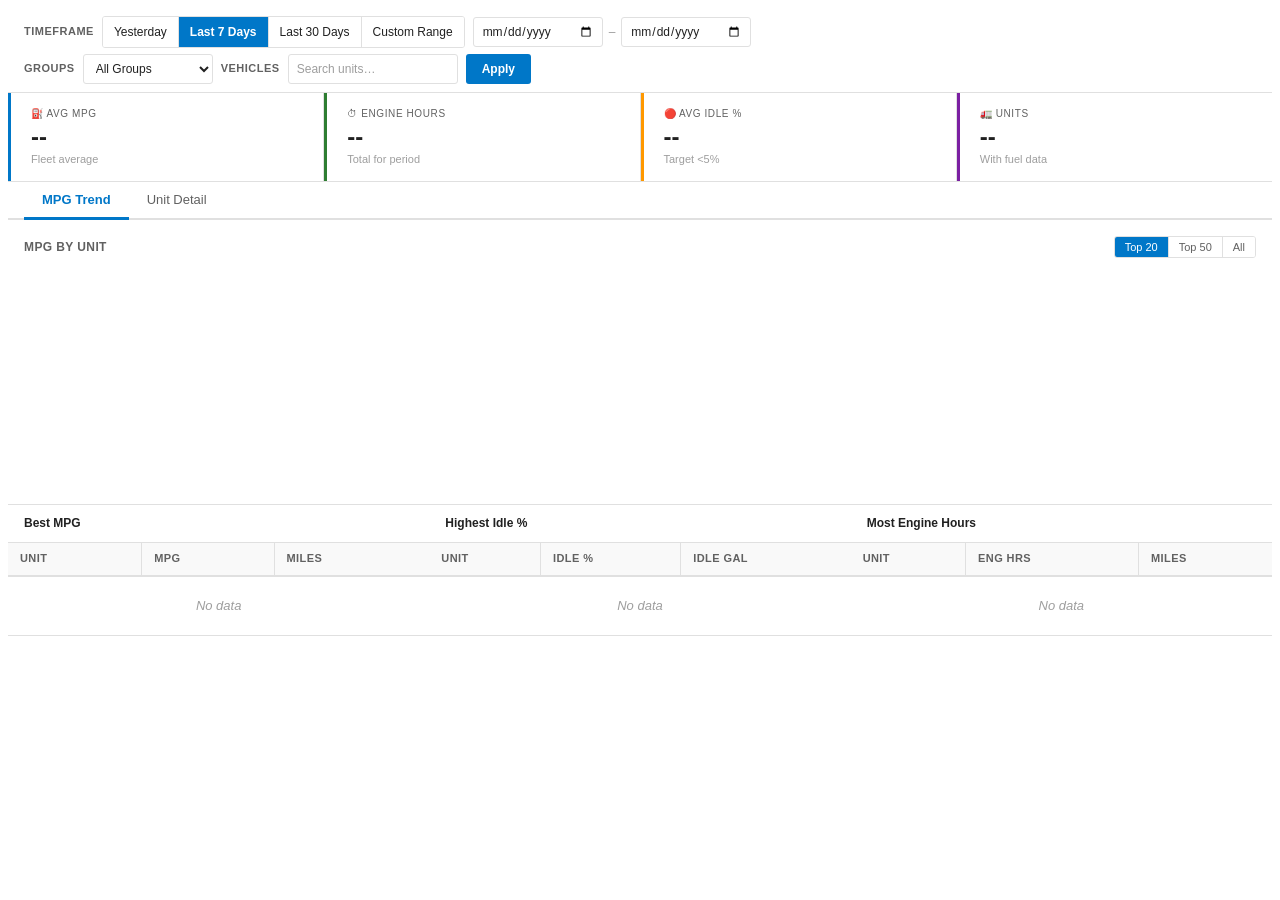
<file: docs/index.html>
<!DOCTYPE html>
<html lang="en">
<head>
    <meta charset="UTF-8">
    <meta name="viewport" content="width=device-width, initial-scale=1.0">
    <title>Fleet Performance Dashboard</title>
    <style>
/*
 * style.css — Fleet Performance Dashboard
 * Visual language matched to MyGeotab CEL Dashboard.
 * All CSS custom properties inlined as literals for cross-origin iframe compatibility.
 * All selectors scoped under #fpdContainer.
 */

/* ── Base ─────────────────────────────────────────────────────────── */

#fpdContainer {
    font-family: -apple-system, BlinkMacSystemFont, "Segoe UI", Roboto, Helvetica, Arial, sans-serif !important;
    color: #212121 !important;
    background: #ffffff !important;
    font-size: 13px !important;
    line-height: 1.4 !important;
    padding: 0 !important;
    min-height: 100% !important;
    position: relative !important;
}

#fpdContainer#fpdContainer *, #fpdContainer#fpdContainer *::before, #fpdContainer#fpdContainer *::after {
    box-sizing: border-box !important;
}

#fpdContainer#fpdContainer h1, #fpdContainer#fpdContainer h2,
#fpdContainer#fpdContainer h3, #fpdContainer#fpdContainer h4 {
    font-family: -apple-system, BlinkMacSystemFont, "Segoe UI", Roboto, Helvetica, Arial, sans-serif !important;
    margin: 0 !important;
    padding: 0 !important;
    border: none !important;
    background: none !important;
}

#fpdContainer#fpdContainer table {
    border-collapse: collapse !important;
    border-spacing: 0 !important;
    width: 100% !important;
}

/* ── Filter Bar ──────────────────────────────────────────────────── */

#fpdContainer .fpd-filterbar {
    background: #ffffff !important;
    border-bottom: 1px solid #e0e0e0 !important;
    padding: 8px 16px !important;
    display: flex !important;
    flex-direction: column !important;
    gap: 6px !important;
}

#fpdContainer .fpd-filterbar-row {
    display: flex !important;
    align-items: center !important;
    flex-wrap: wrap !important;
    gap: 8px !important;
}

#fpdContainer .fpd-filterbar-section {
    display: flex !important;
    align-items: center !important;
    gap: 6px !important;
}

#fpdContainer .fpd-filterbar-label {
    font-size: 11px !important;
    font-weight: 600 !important;
    text-transform: uppercase !important;
    letter-spacing: 0.5px !important;
    color: #616161 !important;
    white-space: nowrap !important;
}

#fpdContainer .fpd-preset-group {
    display: flex !important;
    border: 1px solid #e0e0e0 !important;
    border-radius: 3px !important;
    overflow: hidden !important;
}

#fpdContainer#fpdContainer .fpd-preset-btn {
    padding: 5px 11px !important;
    height: 30px !important;
    border: none !important;
    border-right: 1px solid #e0e0e0 !important;
    background: #ffffff !important;
    color: #212121 !important;
    font-family: -apple-system, BlinkMacSystemFont, "Segoe UI", Roboto, Helvetica, Arial, sans-serif !important;
    font-size: 12px !important;
    cursor: pointer !important;
    white-space: nowrap !important;
}

#fpdContainer#fpdContainer .fpd-preset-btn:last-child { border-right: none !important; }
#fpdContainer#fpdContainer .fpd-preset-btn:hover { background: #e6f2fb !important; color: #0077c8 !important; }
#fpdContainer#fpdContainer .fpd-preset-btn.fpd-preset-active {
    background: #0077c8 !important;
    color: #ffffff !important;
    font-weight: 600 !important;
}

#fpdContainer#fpdContainer .fpd-select {
    height: 30px !important;
    padding: 0 8px !important;
    border: 1px solid #e0e0e0 !important;
    border-radius: 3px !important;
    background: #ffffff !important;
    color: #212121 !important;
    font-family: -apple-system, BlinkMacSystemFont, "Segoe UI", Roboto, Helvetica, Arial, sans-serif !important;
    font-size: 12px !important;
    cursor: pointer !important;
    min-width: 130px !important;
}

#fpdContainer#fpdContainer .fpd-date {
    height: 30px !important;
    padding: 0 8px !important;
    border: 1px solid #e0e0e0 !important;
    border-radius: 3px !important;
    background: #ffffff !important;
    color: #212121 !important;
    font-family: -apple-system, BlinkMacSystemFont, "Segoe UI", Roboto, Helvetica, Arial, sans-serif !important;
    font-size: 12px !important;
    width: 130px !important;
}

#fpdContainer .fpd-date-sep { color: #9e9e9e !important; font-size: 12px !important; }

#fpdContainer#fpdContainer .fpd-search {
    height: 30px !important;
    padding: 0 8px !important;
    border: 1px solid #e0e0e0 !important;
    border-radius: 3px !important;
    background: #ffffff !important;
    color: #212121 !important;
    font-family: -apple-system, BlinkMacSystemFont, "Segoe UI", Roboto, Helvetica, Arial, sans-serif !important;
    font-size: 12px !important;
    min-width: 170px !important;
}

#fpdContainer#fpdContainer .fpd-search::placeholder { color: #9e9e9e !important; }

#fpdContainer#fpdContainer .fpd-apply-btn {
    height: 30px !important;
    padding: 0 16px !important;
    background: #0077c8 !important;
    color: #ffffff !important;
    border: none !important;
    border-radius: 3px !important;
    font-family: -apple-system, BlinkMacSystemFont, "Segoe UI", Roboto, Helvetica, Arial, sans-serif !important;
    font-size: 12px !important;
    font-weight: 600 !important;
    cursor: pointer !important;
    white-space: nowrap !important;
}

#fpdContainer#fpdContainer .fpd-apply-btn:hover { background: #005fa3 !important; }

/* ── KPI Row ──────────────────────────────────────────────────────── */

#fpdContainer .fpd-kpis {
    display: flex !important;
    border-bottom: 1px solid #e0e0e0 !important;
    background: #ffffff !important;
}

#fpdContainer .fpd-kpi {
    flex: 1 !important;
    padding: 14px 20px !important;
    border-right: 1px solid #e0e0e0 !important;
    border-left: 3px solid #e0e0e0 !important;
}

#fpdContainer .fpd-kpi:last-child { border-right: none !important; }
#fpdContainer .fpd-kpi-mpg   { border-left-color: #0077c8 !important; }
#fpdContainer .fpd-kpi-hours { border-left-color: #2e7d32 !important; }
#fpdContainer .fpd-kpi-idle  { border-left-color: #ff9800 !important; }
#fpdContainer .fpd-kpi-idle.fpd-kpi-warn { border-left-color: #d32f2f !important; }
#fpdContainer .fpd-kpi-count { border-left-color: #7b1fa2 !important; }

#fpdContainer .fpd-kpi-label {
    font-size: 10px !important;
    text-transform: uppercase !important;
    letter-spacing: 0.6px !important;
    color: #616161 !important;
    margin-bottom: 4px !important;
}

#fpdContainer .fpd-kpi-value {
    font-size: 24px !important;
    font-weight: 700 !important;
    color: #212121 !important;
    line-height: 1 !important;
}

#fpdContainer .fpd-kpi-sub {
    font-size: 11px !important;
    color: #9e9e9e !important;
    margin-top: 3px !important;
}

/* ── Tab Navigation ───────────────────────────────────────────────── */

#fpdContainer .fpd-tabs {
    display: flex !important;
    border-bottom: 2px solid #e0e0e0 !important;
    background: #ffffff !important;
    padding: 0 16px !important;
}

#fpdContainer#fpdContainer .fpd-tab {
    padding: 10px 18px !important;
    border: none !important;
    border-bottom: 3px solid transparent !important;
    background: none !important;
    color: #616161 !important;
    font-family: -apple-system, BlinkMacSystemFont, "Segoe UI", Roboto, Helvetica, Arial, sans-serif !important;
    font-size: 13px !important;
    cursor: pointer !important;
    margin-bottom: -2px !important;
    white-space: nowrap !important;
}

#fpdContainer#fpdContainer .fpd-tab:hover { color: #0077c8 !important; }
#fpdContainer#fpdContainer .fpd-tab.fpd-tab-active {
    color: #0077c8 !important;
    border-bottom-color: #0077c8 !important;
    font-weight: 600 !important;
}

/* ── Chart Area ───────────────────────────────────────────────────── */

#fpdContainer .fpd-chart-area {
    background: #ffffff !important;
    border-bottom: 1px solid #e0e0e0 !important;
    padding: 16px !important;
}

#fpdContainer .fpd-chart-toolbar {
    display: flex !important;
    align-items: center !important;
    justify-content: space-between !important;
    margin-bottom: 10px !important;
}

#fpdContainer .fpd-chart-title {
    font-size: 12px !important;
    font-weight: 600 !important;
    color: #616161 !important;
    text-transform: uppercase !important;
    letter-spacing: 0.4px !important;
}

#fpdContainer .fpd-chart-toggle {
    display: flex !important;
    border: 1px solid #e0e0e0 !important;
    border-radius: 3px !important;
    overflow: hidden !important;
}

#fpdContainer#fpdContainer .fpd-toggle-btn {
    padding: 4px 10px !important;
    border: none !important;
    border-right: 1px solid #e0e0e0 !important;
    background: #ffffff !important;
    color: #616161 !important;
    font-family: -apple-system, BlinkMacSystemFont, "Segoe UI", Roboto, Helvetica, Arial, sans-serif !important;
    font-size: 11px !important;
    cursor: pointer !important;
}

#fpdContainer#fpdContainer .fpd-toggle-btn:last-child { border-right: none !important; }
#fpdContainer#fpdContainer .fpd-toggle-btn:hover { background: #e6f2fb !important; }
#fpdContainer#fpdContainer .fpd-toggle-btn.fpd-toggle-active {
    background: #0077c8 !important;
    color: #ffffff !important;
}

#fpdContainer#fpdContainer canvas {
    display: block !important;
    width: 100% !important;
    height: 220px !important;
}

/* ── Table Toolbar ────────────────────────────────────────────────── */

#fpdContainer .fpd-table-toolbar {
    display: flex !important;
    align-items: center !important;
    justify-content: space-between !important;
    padding: 10px 16px !important;
    border-bottom: 1px solid #e0e0e0 !important;
    background: #ffffff !important;
}

#fpdContainer .fpd-table-search {
    display: flex !important;
    align-items: center !important;
    gap: 8px !important;
}

#fpdContainer#fpdContainer .fpd-export-btn {
    height: 28px !important;
    padding: 0 12px !important;
    border: 1px solid #e0e0e0 !important;
    border-radius: 3px !important;
    background: #ffffff !important;
    color: #616161 !important;
    font-family: -apple-system, BlinkMacSystemFont, "Segoe UI", Roboto, Helvetica, Arial, sans-serif !important;
    font-size: 12px !important;
    cursor: pointer !important;
}

#fpdContainer#fpdContainer .fpd-export-btn:hover { background: #f5f5f5 !important; }

/* ── Data Table ───────────────────────────────────────────────────── */

#fpdContainer .fpd-table-wrap {
    overflow-x: auto !important;
    background: #ffffff !important;
}

#fpdContainer#fpdContainer .fpd-table thead tr {
    background: #f9f9f9 !important;
    border-bottom: 2px solid #e0e0e0 !important;
}

#fpdContainer#fpdContainer .fpd-table th {
    padding: 8px 12px !important;
    text-align: left !important;
    font-size: 11px !important;
    font-weight: 700 !important;
    text-transform: uppercase !important;
    letter-spacing: 0.4px !important;
    color: #616161 !important;
    white-space: nowrap !important;
    cursor: pointer !important;
    user-select: none !important;
    border-right: 1px solid #e0e0e0 !important;
}

#fpdContainer#fpdContainer .fpd-table th:last-child { border-right: none !important; cursor: default !important; }
#fpdContainer#fpdContainer .fpd-table th:hover { background: #eeeeee !important; }
#fpdContainer#fpdContainer .fpd-table th.fpd-sort-desc::after { content: " ▼" !important; color: #0077c8 !important; }
#fpdContainer#fpdContainer .fpd-table th.fpd-sort-asc::after  { content: " ▲" !important; color: #0077c8 !important; }

#fpdContainer#fpdContainer .fpd-table td {
    padding: 8px 12px !important;
    border-bottom: 1px solid #e0e0e0 !important;
    border-right: 1px solid #e0e0e0 !important;
    font-size: 13px !important;
    color: #212121 !important;
    vertical-align: middle !important;
}

#fpdContainer#fpdContainer .fpd-table td:last-child { border-right: none !important; }
#fpdContainer#fpdContainer .fpd-table .fpd-row:hover td { background: #f0f7fd !important; }

#fpdContainer#fpdContainer .fpd-table .fpd-name-cell {
    color: #0077c8 !important;
    font-weight: 500 !important;
    cursor: pointer !important;
}

#fpdContainer#fpdContainer .fpd-table .fpd-name-cell:hover { text-decoration: underline !important; }

/* Badges */
#fpdContainer .fpd-badge {
    display: inline-block !important;
    padding: 2px 8px !important;
    border-radius: 10px !important;
    font-size: 11px !important;
    font-weight: 600 !important;
    white-space: nowrap !important;
}

#fpdContainer .fpd-badge-bad  { background: #ffebee !important; color: #d32f2f !important; }
#fpdContainer .fpd-badge-good { background: #e8f5e9 !important; color: #2e7d32 !important; }
#fpdContainer .fpd-badge-warn { background: #fff3e0 !important; color: #e65100 !important; }

#fpdContainer#fpdContainer .fpd-cell-warn { color: #d32f2f !important; font-weight: 600 !important; }

#fpdContainer#fpdContainer .fpd-empty-row td {
    text-align: center !important;
    color: #9e9e9e !important;
    font-style: italic !important;
    padding: 20px !important;
    border-right: none !important;
}

#fpdContainer#fpdContainer .fpd-drill-btn {
    padding: 3px 10px !important;
    border: 1px solid #0077c8 !important;
    border-radius: 3px !important;
    background: #ffffff !important;
    color: #0077c8 !important;
    font-family: -apple-system, BlinkMacSystemFont, "Segoe UI", Roboto, Helvetica, Arial, sans-serif !important;
    font-size: 11px !important;
    cursor: pointer !important;
}

#fpdContainer#fpdContainer .fpd-drill-btn:hover { background: #e6f2fb !important; }

/* ── Summary tables below chart ───────────────────────────────────── */

#fpdContainer .fpd-summary-row {
    display: flex !important;
    border-top: 1px solid #e0e0e0 !important;
}

#fpdContainer .fpd-summary-col {
    flex: 1 !important;
    border-right: 1px solid #e0e0e0 !important;
}

#fpdContainer .fpd-summary-col:last-child { border-right: none !important; }

/* ── Drill-Down ───────────────────────────────────────────────────── */

#fpdContainer .fpd-drill-header {
    display: flex !important;
    align-items: center !important;
    gap: 12px !important;
    padding: 12px 16px !important;
    border-bottom: 1px solid #e0e0e0 !important;
    background: #ffffff !important;
}

#fpdContainer#fpdContainer .fpd-back-btn {
    height: 28px !important;
    padding: 0 12px !important;
    border: 1px solid #e0e0e0 !important;
    border-radius: 3px !important;
    background: #ffffff !important;
    color: #616161 !important;
    font-family: -apple-system, BlinkMacSystemFont, "Segoe UI", Roboto, Helvetica, Arial, sans-serif !important;
    font-size: 12px !important;
    cursor: pointer !important;
}

#fpdContainer#fpdContainer .fpd-back-btn:hover { background: #f5f5f5 !important; }
#fpdContainer .fpd-drill-title { font-size: 16px !important; font-weight: 600 !important; color: #212121 !important; }

#fpdContainer .fpd-drill-kpis {
    display: flex !important;
    border-bottom: 1px solid #e0e0e0 !important;
}

#fpdContainer .fpd-drill-kpi {
    flex: 1 !important;
    padding: 12px 20px !important;
    border-right: 1px solid #e0e0e0 !important;
    font-size: 15px !important;
    font-weight: 700 !important;
    color: #0077c8 !important;
}

#fpdContainer .fpd-drill-kpi:last-child { border-right: none !important; }
#fpdContainer .fpd-drill-kpi-label {
    font-size: 10px !important;
    font-weight: 400 !important;
    color: #9e9e9e !important;
    text-transform: uppercase !important;
    display: block !important;
    margin-bottom: 2px !important;
}

#fpdContainer .fpd-idle-section {
    padding: 16px !important;
    background: #ffffff !important;
}

#fpdContainer .fpd-idle-section-title {
    font-size: 11px !important;
    font-weight: 700 !important;
    text-transform: uppercase !important;
    letter-spacing: 0.4px !important;
    color: #616161 !important;
    margin-bottom: 10px !important;
}

#fpdContainer#fpdContainer .fpd-idle-list {
    list-style: none !important;
    margin: 0 !important;
    padding: 0 !important;
    max-height: 180px !important;
    overflow-y: auto !important;
    border: 1px solid #e0e0e0 !important;
    border-radius: 3px !important;
}

#fpdContainer#fpdContainer .fpd-idle-list li {
    padding: 7px 12px !important;
    border-bottom: 1px solid #e0e0e0 !important;
    font-size: 12px !important;
    color: #616161 !important;
    display: flex !important;
    justify-content: space-between !important;
}

#fpdContainer#fpdContainer .fpd-idle-list li:last-child { border-bottom: none !important; }

/* ── Loading / Error ──────────────────────────────────────────────── */

#fpdContainer .fpd-loading {
    text-align: center !important;
    padding: 40px !important;
    color: #616161 !important;
    font-size: 13px !important;
}

#fpdContainer .fpd-error {
    margin: 12px 16px !important;
    padding: 10px 14px !important;
    background: #ffebee !important;
    border-left: 4px solid #d32f2f !important;
    border-radius: 3px !important;
    color: #d32f2f !important;
    font-size: 12px !important;
}

</style>
</head>
<body>
<div id="fpdContainer">

    <!-- ── Loading ─────────────────────────────────────────────────── -->
    <div id="fpdLoading" class="fpd-loading" style="display:none;">Loading data…</div>

    <!-- ── Error ───────────────────────────────────────────────────── -->
    <div id="fpdError" class="fpd-error" style="display:none;"><span id="fpdErrorMsg"></span></div>


    <!-- ══════════════════════════════════════════════════════════════ -->
    <!-- FLEET VIEW                                                     -->
    <!-- ══════════════════════════════════════════════════════════════ -->
    <div id="fpdFleetView">

        <!-- Filter Bar — two rows for iframe width compatibility -->
        <div class="fpd-filterbar">
            <!-- Row 1: Timeframe + dates -->
            <div class="fpd-filterbar-row">
                <span class="fpd-filterbar-label">Timeframe</span>
                <div class="fpd-preset-group">
                    <button class="fpd-preset-btn" data-fpd-days="1">Yesterday</button>
                    <button class="fpd-preset-btn fpd-preset-active" data-fpd-days="7">Last 7 Days</button>
                    <button class="fpd-preset-btn" data-fpd-days="30">Last 30 Days</button>
                    <button class="fpd-preset-btn" data-fpd-days="0">Custom Range</button>
                </div>
                <div class="fpd-filterbar-section" id="fpdCustomRange">
                    <input id="fpdFromDate" type="date" class="fpd-date" title="From">
                    <span class="fpd-date-sep">–</span>
                    <input id="fpdToDate" type="date" class="fpd-date" title="To">
                </div>
            </div>
            <!-- Row 2: Groups + Vehicles + Apply -->
            <div class="fpd-filterbar-row">
                <span class="fpd-filterbar-label">Groups</span>
                <select id="fpdGroupSelect" class="fpd-select">
                    <option value="">All Groups</option>
                </select>
                <span class="fpd-filterbar-label">Vehicles</span>
                <input id="fpdSearchInput" type="text" class="fpd-search" placeholder="Search units…">
                <button id="fpdApplyBtn" class="fpd-apply-btn">Apply</button>
            </div>
        </div>

        <!-- KPI Summary Row -->
        <div class="fpd-kpis">
            <div class="fpd-kpi fpd-kpi-mpg">
                <div class="fpd-kpi-label">⛽ Avg MPG</div>
                <div class="fpd-kpi-value" id="fpdKpiMPG">--</div>
                <div class="fpd-kpi-sub">Fleet average</div>
            </div>
            <div class="fpd-kpi fpd-kpi-hours">
                <div class="fpd-kpi-label">⏱ Engine Hours</div>
                <div class="fpd-kpi-value" id="fpdKpiHours">--</div>
                <div class="fpd-kpi-sub">Total for period</div>
            </div>
            <div class="fpd-kpi fpd-kpi-idle" id="fpdKpiIdleCard">
                <div class="fpd-kpi-label">🔴 Avg Idle %</div>
                <div class="fpd-kpi-value" id="fpdKpiIdle">--</div>
                <div class="fpd-kpi-sub">Target &lt;5%</div>
            </div>
            <div class="fpd-kpi fpd-kpi-count">
                <div class="fpd-kpi-label">🚛 Units</div>
                <div class="fpd-kpi-value" id="fpdKpiCount">--</div>
                <div class="fpd-kpi-sub">With fuel data</div>
            </div>
        </div>

        <!-- Tab Navigation -->
        <div class="fpd-tabs">
            <button class="fpd-tab fpd-tab-active" data-fpd-tab="trend">MPG Trend</button>
            <button class="fpd-tab" data-fpd-tab="table">Unit Detail</button>
        </div>

        <!-- ── MPG Trend Panel ──────────────────────────────────── -->
        <div id="fpdPanelTrend">
            <div class="fpd-chart-area">
                <div class="fpd-chart-toolbar">
                    <span class="fpd-chart-title">MPG by Unit</span>
                    <div class="fpd-chart-toggle">
                        <button class="fpd-toggle-btn fpd-toggle-active" data-fpd-group="20">Top 20</button>
                        <button class="fpd-toggle-btn" data-fpd-group="50">Top 50</button>
                        <button class="fpd-toggle-btn" data-fpd-group="0">All</button>
                    </div>
                </div>
                <canvas id="fpdTrendCanvas" width="900" height="220"></canvas>
            </div>

            <!-- Highest / Lowest tables below chart — matches CEL 3-col layout -->
            <div style="display:flex; border-top:1px solid var(--fpd-border);">
                <div style="flex:1; border-right:1px solid var(--fpd-border);">
                    <div class="fpd-table-toolbar">
                        <span style="font-size:12px;font-weight:600;">Best MPG</span>
                    </div>
                    <div class="fpd-table-wrap">
                        <table class="fpd-table">
                            <thead><tr>
                                <th>UNIT</th>
                                <th>MPG</th>
                                <th>MILES</th>
                            </tr></thead>
                            <tbody id="fpdBestBody">
                                <tr class="fpd-empty-row"><td colspan="3">No data</td></tr>
                            </tbody>
                        </table>
                    </div>
                </div>
                <div style="flex:1; border-right:1px solid var(--fpd-border);">
                    <div class="fpd-table-toolbar">
                        <span style="font-size:12px;font-weight:600;">Highest Idle %</span>
                    </div>
                    <div class="fpd-table-wrap">
                        <table class="fpd-table">
                            <thead><tr>
                                <th>UNIT</th>
                                <th>IDLE %</th>
                                <th>IDLE GAL</th>
                            </tr></thead>
                            <tbody id="fpdIdleBody">
                                <tr class="fpd-empty-row"><td colspan="3">No data</td></tr>
                            </tbody>
                        </table>
                    </div>
                </div>
                <div style="flex:1;">
                    <div class="fpd-table-toolbar">
                        <span style="font-size:12px;font-weight:600;">Most Engine Hours</span>
                    </div>
                    <div class="fpd-table-wrap">
                        <table class="fpd-table">
                            <thead><tr>
                                <th>UNIT</th>
                                <th>ENG HRS</th>
                                <th>MILES</th>
                            </tr></thead>
                            <tbody id="fpdHoursBody">
                                <tr class="fpd-empty-row"><td colspan="3">No data</td></tr>
                            </tbody>
                        </table>
                    </div>
                </div>
            </div>
        </div>

        <!-- ── Unit Detail Panel ────────────────────────────────── -->
        <div id="fpdPanelTable" style="display:none;">
            <div class="fpd-table-toolbar">
                <div class="fpd-table-search">
                    <input id="fpdTableSearch" type="text" class="fpd-search" placeholder="Search units…" style="width:180px;">
                </div>
                <button id="fpdExportBtn" class="fpd-export-btn">Export CSV</button>
            </div>
            <div class="fpd-table-wrap">
                <table class="fpd-table">
                    <thead>
                        <tr>
                            <th data-fpd-sort="name">NAME</th>
                            <th data-fpd-sort="miles">MILES</th>
                            <th data-fpd-sort="fuelGallons">FUEL (GAL)</th>
                            <th data-fpd-sort="mpg" class="fpd-sort-desc">MPG</th>
                            <th data-fpd-sort="engineHours">ENGINE HRS</th>
                            <th data-fpd-sort="idlePct">IDLE %</th>
                            <th data-fpd-sort="idleGallons">IDLE FUEL (GAL)</th>
                            <th></th>
                        </tr>
                    </thead>
                    <tbody id="fpdTableBody">
                        <tr class="fpd-empty-row"><td colspan="8">Select filters and click Apply to load data.</td></tr>
                    </tbody>
                </table>
            </div>
        </div>

    </div><!-- /fpdFleetView -->


    <!-- ══════════════════════════════════════════════════════════════ -->
    <!-- DRILL-DOWN VIEW                                               -->
    <!-- ══════════════════════════════════════════════════════════════ -->
    <div id="fpdDrillView" style="display:none;">

        <div class="fpd-drill-header">
            <button id="fpdDrillBackBtn" class="fpd-back-btn">← Back</button>
            <span id="fpdDrillTitle" class="fpd-drill-title">Unit Detail</span>
        </div>

        <div class="fpd-drill-kpis">
            <div class="fpd-drill-kpi">
                <span class="fpd-drill-kpi-label">MPG</span>
                <span id="fpdDrillMPG">--</span>
            </div>
            <div class="fpd-drill-kpi">
                <span class="fpd-drill-kpi-label">Engine Hours</span>
                <span id="fpdDrillHours">--</span>
            </div>
            <div class="fpd-drill-kpi">
                <span class="fpd-drill-kpi-label">Idle %</span>
                <span id="fpdDrillIdle">--</span>
            </div>
            <div class="fpd-drill-kpi">
                <span class="fpd-drill-kpi-label">Miles</span>
                <span id="fpdDrillMiles">--</span>
            </div>
        </div>

        <div class="fpd-chart-area">
            <div class="fpd-chart-toolbar">
                <span class="fpd-chart-title">Daily MPG</span>
            </div>
            <canvas id="fpdDrillCanvas" width="900" height="220"></canvas>
        </div>

        <div class="fpd-idle-section">
            <div class="fpd-idle-section-title">Idling Events (most recent 20)</div>
            <ul id="fpdDrillIdleList" class="fpd-idle-list">
                <li><span>Loading…</span></li>
            </ul>
        </div>

    </div><!-- /fpdDrillView -->

</div><!-- /fpdContainer -->

<script>
/**
 * styles.js — Injects CSS at runtime inside MyGeotab iframe context.
 */
var FPD = FPD || {};
FPD.injectStyles = function () {
    if (document.getElementById('fpd-styles')) return;
    var style = document.createElement('style');
    style.id = 'fpd-styles';
    style.type = 'text/css';
    style.appendChild(document.createTextNode('/*\n * style.css — Fleet Performance Dashboard\n * Visual language matched to MyGeotab CEL Dashboard.\n * All CSS custom properties inlined as literals for cross-origin iframe compatibility.\n * All selectors scoped under #fpdContainer.\n */\n\n/* ── Base ─────────────────────────────────────────────────────────── */\n\n#fpdContainer {\n    font-family: -apple-system, BlinkMacSystemFont, "Segoe UI", Roboto, Helvetica, Arial, sans-serif !important;\n    color: #212121 !important;\n    background: #ffffff !important;\n    font-size: 13px !important;\n    line-height: 1.4 !important;\n    padding: 0 !important;\n    min-height: 100% !important;\n    position: relative !important;\n}\n\n#fpdContainer#fpdContainer *, #fpdContainer#fpdContainer *::before, #fpdContainer#fpdContainer *::after {\n    box-sizing: border-box !important;\n}\n\n#fpdContainer#fpdContainer h1, #fpdContainer#fpdContainer h2,\n#fpdContainer#fpdContainer h3, #fpdContainer#fpdContainer h4 {\n    font-family: -apple-system, BlinkMacSystemFont, "Segoe UI", Roboto, Helvetica, Arial, sans-serif !important;\n    margin: 0 !important;\n    padding: 0 !important;\n    border: none !important;\n    background: none !important;\n}\n\n#fpdContainer#fpdContainer table {\n    border-collapse: collapse !important;\n    border-spacing: 0 !important;\n    width: 100% !important;\n}\n\n/* ── Filter Bar ──────────────────────────────────────────────────── */\n\n#fpdContainer .fpd-filterbar {\n    background: #ffffff !important;\n    border-bottom: 1px solid #e0e0e0 !important;\n    padding: 8px 16px !important;\n    display: flex !important;\n    flex-direction: column !important;\n    gap: 6px !important;\n}\n\n#fpdContainer .fpd-filterbar-row {\n    display: flex !important;\n    align-items: center !important;\n    flex-wrap: wrap !important;\n    gap: 8px !important;\n}\n\n#fpdContainer .fpd-filterbar-section {\n    display: flex !important;\n    align-items: center !important;\n    gap: 6px !important;\n}\n\n#fpdContainer .fpd-filterbar-label {\n    font-size: 11px !important;\n    font-weight: 600 !important;\n    text-transform: uppercase !important;\n    letter-spacing: 0.5px !important;\n    color: #616161 !important;\n    white-space: nowrap !important;\n}\n\n#fpdContainer .fpd-preset-group {\n    display: flex !important;\n    border: 1px solid #e0e0e0 !important;\n    border-radius: 3px !important;\n    overflow: hidden !important;\n}\n\n#fpdContainer#fpdContainer .fpd-preset-btn {\n    padding: 5px 11px !important;\n    height: 30px !important;\n    border: none !important;\n    border-right: 1px solid #e0e0e0 !important;\n    background: #ffffff !important;\n    color: #212121 !important;\n    font-family: -apple-system, BlinkMacSystemFont, "Segoe UI", Roboto, Helvetica, Arial, sans-serif !important;\n    font-size: 12px !important;\n    cursor: pointer !important;\n    white-space: nowrap !important;\n}\n\n#fpdContainer#fpdContainer .fpd-preset-btn:last-child { border-right: none !important; }\n#fpdContainer#fpdContainer .fpd-preset-btn:hover { background: #e6f2fb !important; color: #0077c8 !important; }\n#fpdContainer#fpdContainer .fpd-preset-btn.fpd-preset-active {\n    background: #0077c8 !important;\n    color: #ffffff !important;\n    font-weight: 600 !important;\n}\n\n#fpdContainer#fpdContainer .fpd-select {\n    height: 30px !important;\n    padding: 0 8px !important;\n    border: 1px solid #e0e0e0 !important;\n    border-radius: 3px !important;\n    background: #ffffff !important;\n    color: #212121 !important;\n    font-family: -apple-system, BlinkMacSystemFont, "Segoe UI", Roboto, Helvetica, Arial, sans-serif !important;\n    font-size: 12px !important;\n    cursor: pointer !important;\n    min-width: 130px !important;\n}\n\n#fpdContainer#fpdContainer .fpd-date {\n    height: 30px !important;\n    padding: 0 8px !important;\n    border: 1px solid #e0e0e0 !important;\n    border-radius: 3px !important;\n    background: #ffffff !important;\n    color: #212121 !important;\n    font-family: -apple-system, BlinkMacSystemFont, "Segoe UI", Roboto, Helvetica, Arial, sans-serif !important;\n    font-size: 12px !important;\n    width: 130px !important;\n}\n\n#fpdContainer .fpd-date-sep { color: #9e9e9e !important; font-size: 12px !important; }\n\n#fpdContainer#fpdContainer .fpd-search {\n    height: 30px !important;\n    padding: 0 8px !important;\n    border: 1px solid #e0e0e0 !important;\n    border-radius: 3px !important;\n    background: #ffffff !important;\n    color: #212121 !important;\n    font-family: -apple-system, BlinkMacSystemFont, "Segoe UI", Roboto, Helvetica, Arial, sans-serif !important;\n    font-size: 12px !important;\n    min-width: 170px !important;\n}\n\n#fpdContainer#fpdContainer .fpd-search::placeholder { color: #9e9e9e !important; }\n\n#fpdContainer#fpdContainer .fpd-apply-btn {\n    height: 30px !important;\n    padding: 0 16px !important;\n    background: #0077c8 !important;\n    color: #ffffff !important;\n    border: none !important;\n    border-radius: 3px !important;\n    font-family: -apple-system, BlinkMacSystemFont, "Segoe UI", Roboto, Helvetica, Arial, sans-serif !important;\n    font-size: 12px !important;\n    font-weight: 600 !important;\n    cursor: pointer !important;\n    white-space: nowrap !important;\n}\n\n#fpdContainer#fpdContainer .fpd-apply-btn:hover { background: #005fa3 !important; }\n\n/* ── KPI Row ──────────────────────────────────────────────────────── */\n\n#fpdContainer .fpd-kpis {\n    display: flex !important;\n    border-bottom: 1px solid #e0e0e0 !important;\n    background: #ffffff !important;\n}\n\n#fpdContainer .fpd-kpi {\n    flex: 1 !important;\n    padding: 14px 20px !important;\n    border-right: 1px solid #e0e0e0 !important;\n    border-left: 3px solid #e0e0e0 !important;\n}\n\n#fpdContainer .fpd-kpi:last-child { border-right: none !important; }\n#fpdContainer .fpd-kpi-mpg   { border-left-color: #0077c8 !important; }\n#fpdContainer .fpd-kpi-hours { border-left-color: #2e7d32 !important; }\n#fpdContainer .fpd-kpi-idle  { border-left-color: #ff9800 !important; }\n#fpdContainer .fpd-kpi-idle.fpd-kpi-warn { border-left-color: #d32f2f !important; }\n#fpdContainer .fpd-kpi-count { border-left-color: #7b1fa2 !important; }\n\n#fpdContainer .fpd-kpi-label {\n    font-size: 10px !important;\n    text-transform: uppercase !important;\n    letter-spacing: 0.6px !important;\n    color: #616161 !important;\n    margin-bottom: 4px !important;\n}\n\n#fpdContainer .fpd-kpi-value {\n    font-size: 24px !important;\n    font-weight: 700 !important;\n    color: #212121 !important;\n    line-height: 1 !important;\n}\n\n#fpdContainer .fpd-kpi-sub {\n    font-size: 11px !important;\n    color: #9e9e9e !important;\n    margin-top: 3px !important;\n}\n\n/* ── Tab Navigation ───────────────────────────────────────────────── */\n\n#fpdContainer .fpd-tabs {\n    display: flex !important;\n    border-bottom: 2px solid #e0e0e0 !important;\n    background: #ffffff !important;\n    padding: 0 16px !important;\n}\n\n#fpdContainer#fpdContainer .fpd-tab {\n    padding: 10px 18px !important;\n    border: none !important;\n    border-bottom: 3px solid transparent !important;\n    background: none !important;\n    color: #616161 !important;\n    font-family: -apple-system, BlinkMacSystemFont, "Segoe UI", Roboto, Helvetica, Arial, sans-serif !important;\n    font-size: 13px !important;\n    cursor: pointer !important;\n    margin-bottom: -2px !important;\n    white-space: nowrap !important;\n}\n\n#fpdContainer#fpdContainer .fpd-tab:hover { color: #0077c8 !important; }\n#fpdContainer#fpdContainer .fpd-tab.fpd-tab-active {\n    color: #0077c8 !important;\n    border-bottom-color: #0077c8 !important;\n    font-weight: 600 !important;\n}\n\n/* ── Chart Area ───────────────────────────────────────────────────── */\n\n#fpdContainer .fpd-chart-area {\n    background: #ffffff !important;\n    border-bottom: 1px solid #e0e0e0 !important;\n    padding: 16px !important;\n}\n\n#fpdContainer .fpd-chart-toolbar {\n    display: flex !important;\n    align-items: center !important;\n    justify-content: space-between !important;\n    margin-bottom: 10px !important;\n}\n\n#fpdContainer .fpd-chart-title {\n    font-size: 12px !important;\n    font-weight: 600 !important;\n    color: #616161 !important;\n    text-transform: uppercase !important;\n    letter-spacing: 0.4px !important;\n}\n\n#fpdContainer .fpd-chart-toggle {\n    display: flex !important;\n    border: 1px solid #e0e0e0 !important;\n    border-radius: 3px !important;\n    overflow: hidden !important;\n}\n\n#fpdContainer#fpdContainer .fpd-toggle-btn {\n    padding: 4px 10px !important;\n    border: none !important;\n    border-right: 1px solid #e0e0e0 !important;\n    background: #ffffff !important;\n    color: #616161 !important;\n    font-family: -apple-system, BlinkMacSystemFont, "Segoe UI", Roboto, Helvetica, Arial, sans-serif !important;\n    font-size: 11px !important;\n    cursor: pointer !important;\n}\n\n#fpdContainer#fpdContainer .fpd-toggle-btn:last-child { border-right: none !important; }\n#fpdContainer#fpdContainer .fpd-toggle-btn:hover { background: #e6f2fb !important; }\n#fpdContainer#fpdContainer .fpd-toggle-btn.fpd-toggle-active {\n    background: #0077c8 !important;\n    color: #ffffff !important;\n}\n\n#fpdContainer#fpdContainer canvas {\n    display: block !important;\n    width: 100% !important;\n    height: 220px !important;\n}\n\n/* ── Table Toolbar ────────────────────────────────────────────────── */\n\n#fpdContainer .fpd-table-toolbar {\n    display: flex !important;\n    align-items: center !important;\n    justify-content: space-between !important;\n    padding: 10px 16px !important;\n    border-bottom: 1px solid #e0e0e0 !important;\n    background: #ffffff !important;\n}\n\n#fpdContainer .fpd-table-search {\n    display: flex !important;\n    align-items: center !important;\n    gap: 8px !important;\n}\n\n#fpdContainer#fpdContainer .fpd-export-btn {\n    height: 28px !important;\n    padding: 0 12px !important;\n    border: 1px solid #e0e0e0 !important;\n    border-radius: 3px !important;\n    background: #ffffff !important;\n    color: #616161 !important;\n    font-family: -apple-system, BlinkMacSystemFont, "Segoe UI", Roboto, Helvetica, Arial, sans-serif !important;\n    font-size: 12px !important;\n    cursor: pointer !important;\n}\n\n#fpdContainer#fpdContainer .fpd-export-btn:hover { background: #f5f5f5 !important; }\n\n/* ── Data Table ───────────────────────────────────────────────────── */\n\n#fpdContainer .fpd-table-wrap {\n    overflow-x: auto !important;\n    background: #ffffff !important;\n}\n\n#fpdContainer#fpdContainer .fpd-table thead tr {\n    background: #f9f9f9 !important;\n    border-bottom: 2px solid #e0e0e0 !important;\n}\n\n#fpdContainer#fpdContainer .fpd-table th {\n    padding: 8px 12px !important;\n    text-align: left !important;\n    font-size: 11px !important;\n    font-weight: 700 !important;\n    text-transform: uppercase !important;\n    letter-spacing: 0.4px !important;\n    color: #616161 !important;\n    white-space: nowrap !important;\n    cursor: pointer !important;\n    user-select: none !important;\n    border-right: 1px solid #e0e0e0 !important;\n}\n\n#fpdContainer#fpdContainer .fpd-table th:last-child { border-right: none !important; cursor: default !important; }\n#fpdContainer#fpdContainer .fpd-table th:hover { background: #eeeeee !important; }\n#fpdContainer#fpdContainer .fpd-table th.fpd-sort-desc::after { content: " ▼" !important; color: #0077c8 !important; }\n#fpdContainer#fpdContainer .fpd-table th.fpd-sort-asc::after  { content: " ▲" !important; color: #0077c8 !important; }\n\n#fpdContainer#fpdContainer .fpd-table td {\n    padding: 8px 12px !important;\n    border-bottom: 1px solid #e0e0e0 !important;\n    border-right: 1px solid #e0e0e0 !important;\n    font-size: 13px !important;\n    color: #212121 !important;\n    vertical-align: middle !important;\n}\n\n#fpdContainer#fpdContainer .fpd-table td:last-child { border-right: none !important; }\n#fpdContainer#fpdContainer .fpd-table .fpd-row:hover td { background: #f0f7fd !important; }\n\n#fpdContainer#fpdContainer .fpd-table .fpd-name-cell {\n    color: #0077c8 !important;\n    font-weight: 500 !important;\n    cursor: pointer !important;\n}\n\n#fpdContainer#fpdContainer .fpd-table .fpd-name-cell:hover { text-decoration: underline !important; }\n\n/* Badges */\n#fpdContainer .fpd-badge {\n    display: inline-block !important;\n    padding: 2px 8px !important;\n    border-radius: 10px !important;\n    font-size: 11px !important;\n    font-weight: 600 !important;\n    white-space: nowrap !important;\n}\n\n#fpdContainer .fpd-badge-bad  { background: #ffebee !important; color: #d32f2f !important; }\n#fpdContainer .fpd-badge-good { background: #e8f5e9 !important; color: #2e7d32 !important; }\n#fpdContainer .fpd-badge-warn { background: #fff3e0 !important; color: #e65100 !important; }\n\n#fpdContainer#fpdContainer .fpd-cell-warn { color: #d32f2f !important; font-weight: 600 !important; }\n\n#fpdContainer#fpdContainer .fpd-empty-row td {\n    text-align: center !important;\n    color: #9e9e9e !important;\n    font-style: italic !important;\n    padding: 20px !important;\n    border-right: none !important;\n}\n\n#fpdContainer#fpdContainer .fpd-drill-btn {\n    padding: 3px 10px !important;\n    border: 1px solid #0077c8 !important;\n    border-radius: 3px !important;\n    background: #ffffff !important;\n    color: #0077c8 !important;\n    font-family: -apple-system, BlinkMacSystemFont, "Segoe UI", Roboto, Helvetica, Arial, sans-serif !important;\n    font-size: 11px !important;\n    cursor: pointer !important;\n}\n\n#fpdContainer#fpdContainer .fpd-drill-btn:hover { background: #e6f2fb !important; }\n\n/* ── Summary tables below chart ───────────────────────────────────── */\n\n#fpdContainer .fpd-summary-row {\n    display: flex !important;\n    border-top: 1px solid #e0e0e0 !important;\n}\n\n#fpdContainer .fpd-summary-col {\n    flex: 1 !important;\n    border-right: 1px solid #e0e0e0 !important;\n}\n\n#fpdContainer .fpd-summary-col:last-child { border-right: none !important; }\n\n/* ── Drill-Down ───────────────────────────────────────────────────── */\n\n#fpdContainer .fpd-drill-header {\n    display: flex !important;\n    align-items: center !important;\n    gap: 12px !important;\n    padding: 12px 16px !important;\n    border-bottom: 1px solid #e0e0e0 !important;\n    background: #ffffff !important;\n}\n\n#fpdContainer#fpdContainer .fpd-back-btn {\n    height: 28px !important;\n    padding: 0 12px !important;\n    border: 1px solid #e0e0e0 !important;\n    border-radius: 3px !important;\n    background: #ffffff !important;\n    color: #616161 !important;\n    font-family: -apple-system, BlinkMacSystemFont, "Segoe UI", Roboto, Helvetica, Arial, sans-serif !important;\n    font-size: 12px !important;\n    cursor: pointer !important;\n}\n\n#fpdContainer#fpdContainer .fpd-back-btn:hover { background: #f5f5f5 !important; }\n#fpdContainer .fpd-drill-title { font-size: 16px !important; font-weight: 600 !important; color: #212121 !important; }\n\n#fpdContainer .fpd-drill-kpis {\n    display: flex !important;\n    border-bottom: 1px solid #e0e0e0 !important;\n}\n\n#fpdContainer .fpd-drill-kpi {\n    flex: 1 !important;\n    padding: 12px 20px !important;\n    border-right: 1px solid #e0e0e0 !important;\n    font-size: 15px !important;\n    font-weight: 700 !important;\n    color: #0077c8 !important;\n}\n\n#fpdContainer .fpd-drill-kpi:last-child { border-right: none !important; }\n#fpdContainer .fpd-drill-kpi-label {\n    font-size: 10px !important;\n    font-weight: 400 !important;\n    color: #9e9e9e !important;\n    text-transform: uppercase !important;\n    display: block !important;\n    margin-bottom: 2px !important;\n}\n\n#fpdContainer .fpd-idle-section {\n    padding: 16px !important;\n    background: #ffffff !important;\n}\n\n#fpdContainer .fpd-idle-section-title {\n    font-size: 11px !important;\n    font-weight: 700 !important;\n    text-transform: uppercase !important;\n    letter-spacing: 0.4px !important;\n    color: #616161 !important;\n    margin-bottom: 10px !important;\n}\n\n#fpdContainer#fpdContainer .fpd-idle-list {\n    list-style: none !important;\n    margin: 0 !important;\n    padding: 0 !important;\n    max-height: 180px !important;\n    overflow-y: auto !important;\n    border: 1px solid #e0e0e0 !important;\n    border-radius: 3px !important;\n}\n\n#fpdContainer#fpdContainer .fpd-idle-list li {\n    padding: 7px 12px !important;\n    border-bottom: 1px solid #e0e0e0 !important;\n    font-size: 12px !important;\n    color: #616161 !important;\n    display: flex !important;\n    justify-content: space-between !important;\n}\n\n#fpdContainer#fpdContainer .fpd-idle-list li:last-child { border-bottom: none !important; }\n\n/* ── Loading / Error ──────────────────────────────────────────────── */\n\n#fpdContainer .fpd-loading {\n    text-align: center !important;\n    padding: 40px !important;\n    color: #616161 !important;\n    font-size: 13px !important;\n}\n\n#fpdContainer .fpd-error {\n    margin: 12px 16px !important;\n    padding: 10px 14px !important;\n    background: #ffebee !important;\n    border-left: 4px solid #d32f2f !important;\n    border-radius: 3px !important;\n    color: #d32f2f !important;\n    font-size: 12px !important;\n}\n'));
    (document.head || document.documentElement).appendChild(style);
};

</script>
<script>
/**
 * constants.js — Fleet Performance Dashboard constants.
 */
var FPD = FPD || {};

FPD.Constants = {
    LITERS_PER_GALLON: 3.78541,
    KM_PER_MILE: 1.60934,
    DEFAULT_FROM_DAYS: 30,
    IDLE_TARGET_PCT: 5.0,
    DIAGNOSTIC_ENGINE_HOURS: "DiagnosticEngineHoursId",
    RESULTS_LIMIT: 50000,
    GROUP_COMPANY_ID: "GroupCompanyId"
};

</script>
<script>
/**
 * deviceCache.js — Caches Device + Group data via multiCall at startup.
 * Provides O(1) lookups by device ID.
 */
var FPD = FPD || {};

FPD.DeviceCache = (function () {
    "use strict";

    var _devices = {};   // id → device object
    var _groups = {};    // id → group object
    var _loaded = false;

    function load(api) {
        return new Promise(function (resolve, reject) {
            api.multiCall([
                ["Get", { typeName: "Device", resultsLimit: 50000 }],
                ["Get", { typeName: "Group", resultsLimit: 10000 }]
            ], function (results) {
                var deviceList = results[0];
                var groupList = results[1];

                _devices = {};
                deviceList.forEach(function (d) { _devices[d.id] = d; });

                _groups = {};
                groupList.forEach(function (g) { _groups[g.id] = g; });

                _loaded = true;
                resolve();
            }, function (err) {
                reject(err);
            });
        });
    }

    function getDevice(id) { return _devices[id] || null; }

    function getAllDevices() {
        return Object.keys(_devices).map(function (id) { return _devices[id]; });
    }

    function getAllGroups() {
        return Object.keys(_groups).map(function (id) { return _groups[id]; });
    }

    function getGroupName(id) {
        var g = _groups[id];
        return g ? (g.name || id) : id;
    }

    // Returns devices whose groups array includes the given groupId (recursive via group children)
    function getDevicesInGroup(groupId) {
        if (!groupId || groupId === FPD.Constants.GROUP_COMPANY_ID) {
            return getAllDevices();
        }
        // Collect all descendant group IDs
        var groupIds = {};
        function collectDescendants(gid) {
            groupIds[gid] = true;
            var g = _groups[gid];
            if (g && g.children) {
                g.children.forEach(function (child) { collectDescendants(child.id); });
            }
        }
        collectDescendants(groupId);

        return getAllDevices().filter(function (d) {
            return d.groups && d.groups.some(function (gr) { return groupIds[gr.id]; });
        });
    }

    function isLoaded() { return _loaded; }

    return { load, getDevice, getAllDevices, getAllGroups, getGroupName, getDevicesInGroup, isLoaded };
})();

</script>
<script>
/**
 * dataService.js — API calls for Fleet Performance Dashboard.
 * Fetches FuelUsed, Engine Hours (StatusData), and Idling (ExceptionEvent).
 */
var FPD = FPD || {};

FPD.DataService = (function () {
    "use strict";

    var C = FPD.Constants;

    /**
     * Load fleet performance data for the given filters.
     * @param {Object} api - MyGeotab API object
     * @param {Object} options - { groupId, deviceIds, fromDate, toDate }
     * @param {Function} callback - function(err, data) where data = { byDevice, fleet }
     */
    function loadFleetData(api, options, callback) {
        var fromDate = options.fromDate.toISOString();
        var toDate = options.toDate.toISOString();

        // Build device search — either specific IDs or a group
        var deviceSearch = {};
        if (options.deviceIds && options.deviceIds.length > 0) {
            deviceSearch.ids = options.deviceIds;
        } else if (options.groupId && options.groupId !== C.GROUP_COMPANY_ID) {
            deviceSearch.groups = [{ id: options.groupId }];
        }

        var fuelSearch = { fromDate: fromDate, toDate: toDate };
        var ehSearch = {
            diagnosticSearch: { id: C.DIAGNOSTIC_ENGINE_HOURS },
            fromDate: fromDate,
            toDate: toDate
        };
        var idleSearch = {
            ruleSearch: { name: "Idling" },
            fromDate: fromDate,
            toDate: toDate
        };

        if (Object.keys(deviceSearch).length > 0) {
            fuelSearch.deviceSearch = deviceSearch;
            ehSearch.deviceSearch = deviceSearch;
            idleSearch.deviceSearch = deviceSearch;
        }

        api.multiCall([
            ["Get", { typeName: "FuelUsed", search: fuelSearch, resultsLimit: C.RESULTS_LIMIT }],
            ["Get", { typeName: "StatusData", search: ehSearch, resultsLimit: C.RESULTS_LIMIT }],
            ["Get", { typeName: "ExceptionEvent", search: idleSearch, resultsLimit: C.RESULTS_LIMIT }]
        ], function (results) {
            try {
                var data = processResults(results[0], results[1], results[2]);
                callback(null, data);
            } catch (e) {
                callback(e, null);
            }
        }, function (err) {
            callback(err, null);
        });
    }

    /**
     * Load daily breakdown for a single device (for drill-down chart).
     */
    function loadDeviceDaily(api, deviceId, fromDate, toDate, callback) {
        var search = {
            deviceSearch: { id: deviceId },
            fromDate: fromDate.toISOString(),
            toDate: toDate.toISOString()
        };

        api.multiCall([
            ["Get", { typeName: "FuelUsed", search: search, resultsLimit: C.RESULTS_LIMIT }],
            ["Get", { typeName: "ExceptionEvent", search: Object.assign({}, search, { ruleSearch: { name: "Idling" } }), resultsLimit: C.RESULTS_LIMIT }]
        ], function (results) {
            callback(null, { fuelRecords: results[0], idleEvents: results[1] });
        }, function (err) {
            callback(err, null);
        });
    }

    // ── Data Processing ─────────────────────────────────────────────

    function processResults(fuelRecords, ehRecords, idleEvents) {
        var byDevice = {};

        // Process FuelUsed records → group by device
        fuelRecords.forEach(function (r) {
            var id = r.device && r.device.id;
            if (!id) return;
            if (!byDevice[id]) byDevice[id] = emptyDeviceRecord(id);
            var d = byDevice[id];
            d.fuelLiters += (r.volume || 0);
            d.idleLiters += (r.idlingVolume || 0);
            // FuelUsed.distance is in metres
            d.distanceKm += ((r.distance || 0) / 1000);
        });

        // Process StatusData (engine hours) → first + last reading per device
        var ehByDevice = {};
        ehRecords.forEach(function (r) {
            var id = r.device && r.device.id;
            if (!id) return;
            if (!ehByDevice[id]) ehByDevice[id] = { first: null, last: null };
            var dt = new Date(r.dateTime).getTime();
            var entry = ehByDevice[id];
            if (!entry.first || dt < entry.first.t) entry.first = { t: dt, v: r.data };
            if (!entry.last || dt > entry.last.t) entry.last = { t: dt, v: r.data };
        });

        Object.keys(ehByDevice).forEach(function (id) {
            if (!byDevice[id]) byDevice[id] = emptyDeviceRecord(id);
            var entry = ehByDevice[id];
            if (entry.first && entry.last) {
                // Engine hours are stored as seconds in StatusData.data
                byDevice[id].engineHours = (entry.last.v - entry.first.v) / 3600;
            }
        });

        // Process ExceptionEvent (idling) → total duration per device
        idleEvents.forEach(function (e) {
            var id = e.device && e.device.id;
            if (!id) return;
            if (!byDevice[id]) byDevice[id] = emptyDeviceRecord(id);
            var dur = 0;
            if (e.activeFrom && e.activeTo) {
                dur = (new Date(e.activeTo) - new Date(e.activeFrom)) / 1000 / 60; // minutes
            }
            byDevice[id].idleEventCount += 1;
            byDevice[id].idleMinutes += dur;
        });

        // Compute derived metrics
        var totalMPG = 0, totalIdlePct = 0, totalEngHrs = 0, validMPG = 0;
        Object.keys(byDevice).forEach(function (id) {
            var d = byDevice[id];
            var gallons = d.fuelLiters / C.LITERS_PER_GALLON;
            var miles = d.distanceKm / C.KM_PER_MILE;
            d.fuelGallons = gallons;
            d.miles = miles;
            d.mpg = (gallons > 0.5 && miles > 1) ? miles / gallons : 0;
            d.idlePct = (d.fuelLiters > 0) ? (d.idleLiters / d.fuelLiters) * 100 : 0;
            d.idleGallons = d.idleLiters / C.LITERS_PER_GALLON;
            if (d.mpg > 0) { totalMPG += d.mpg; validMPG++; }
            totalIdlePct += d.idlePct;
            totalEngHrs += d.engineHours;
        });

        var count = Object.keys(byDevice).length || 1;
        var fleet = {
            avgMPG: validMPG > 0 ? totalMPG / validMPG : 0,
            avgIdlePct: totalIdlePct / count,
            totalEngineHours: totalEngHrs,
            deviceCount: count
        };

        return { byDevice: byDevice, fleet: fleet };
    }

    function emptyDeviceRecord(id) {
        return {
            deviceId: id,
            fuelLiters: 0, idleLiters: 0, distanceKm: 0,
            engineHours: 0, idleEventCount: 0, idleMinutes: 0,
            // computed later:
            fuelGallons: 0, miles: 0, mpg: 0, idlePct: 0, idleGallons: 0
        };
    }

    return { loadFleetData, loadDeviceDaily };
})();

</script>
<script>
/**
 * charts.js — Canvas-based charts for Fleet Performance Dashboard.
 */
var FPD = FPD || {};

FPD.Charts = (function () {
    "use strict";

    var C = FPD.Constants;

    // ── Line Chart ────────────────────────────────────────────────────

    /**
     * Draw an MPG trend line chart on a canvas element.
     * @param {HTMLCanvasElement} canvas
     * @param {Array} points - [{ label, value }]
     * @param {Object} opts - { title, color, targetLine, yLabel }
     */
    function drawLineChart(canvas, points, opts) {
        if (!canvas || !points || points.length === 0) return;
        opts = opts || {};
        var ctx = canvas.getContext("2d");
        var W = canvas.width, H = canvas.height;
        var PAD = { top: 36, right: 20, bottom: 48, left: 56 };
        var chartW = W - PAD.left - PAD.right;
        var chartH = H - PAD.top - PAD.bottom;

        ctx.clearRect(0, 0, W, H);

        // Background
        ctx.fillStyle = "#ffffff";
        ctx.fillRect(0, 0, W, H);

        // Data range
        var values = points.map(function (p) { return p.value; }).filter(function (v) { return v > 0; });
        if (values.length === 0) {
            drawEmpty(ctx, W, H, "No data for selected period");
            return;
        }
        var minV = Math.min.apply(null, values) * 0.9;
        var maxV = Math.max.apply(null, values) * 1.1;
        if (opts.targetLine) {
            minV = Math.min(minV, opts.targetLine * 0.9);
            maxV = Math.max(maxV, opts.targetLine * 1.1);
        }
        var range = maxV - minV || 1;

        function xPos(i) { return PAD.left + (i / (points.length - 1 || 1)) * chartW; }
        function yPos(v) { return PAD.top + chartH - ((v - minV) / range) * chartH; }

        // Grid lines
        ctx.strokeStyle = "#f0f0f0";
        ctx.lineWidth = 1;
        for (var gi = 0; gi <= 4; gi++) {
            var gy = PAD.top + (gi / 4) * chartH;
            ctx.beginPath(); ctx.moveTo(PAD.left, gy); ctx.lineTo(PAD.left + chartW, gy); ctx.stroke();
            var gVal = maxV - (gi / 4) * range;
            ctx.fillStyle = "#9e9e9e";
            ctx.font = "11px -apple-system, sans-serif";
            ctx.textAlign = "right";
            ctx.fillText(gVal.toFixed(1), PAD.left - 6, gy + 4);
        }

        // Target line
        if (opts.targetLine) {
            var ty = yPos(opts.targetLine);
            ctx.save();
            ctx.strokeStyle = "#ff9800";
            ctx.lineWidth = 1.5;
            ctx.setLineDash([6, 4]);
            ctx.beginPath(); ctx.moveTo(PAD.left, ty); ctx.lineTo(PAD.left + chartW, ty); ctx.stroke();
            ctx.fillStyle = "#ff9800";
            ctx.font = "11px -apple-system, sans-serif";
            ctx.textAlign = "left";
            ctx.fillText("Target " + opts.targetLine.toFixed(1), PAD.left + 4, ty - 4);
            ctx.restore();
        }

        // Area fill
        ctx.beginPath();
        var color = opts.color || "#1976d2";
        var firstValid = -1;
        points.forEach(function (p, i) {
            if (p.value <= 0) return;
            if (firstValid < 0) firstValid = i;
            var x = xPos(i), y = yPos(p.value);
            if (firstValid === i) ctx.moveTo(x, y); else ctx.lineTo(x, y);
        });
        ctx.save();
        ctx.strokeStyle = color;
        ctx.lineWidth = 2.5;
        ctx.lineJoin = "round";
        ctx.stroke();
        // Fill under
        if (firstValid >= 0) {
            ctx.lineTo(xPos(points.length - 1), PAD.top + chartH);
            ctx.lineTo(xPos(firstValid), PAD.top + chartH);
            ctx.closePath();
            var grad = ctx.createLinearGradient(0, PAD.top, 0, PAD.top + chartH);
            grad.addColorStop(0, color.replace(")", ",0.18)").replace("rgb", "rgba").replace("#", "rgba(").replace(")", ",0.18)"));
            grad.addColorStop(1, "rgba(255,255,255,0)");
            ctx.fillStyle = color + "22";
            ctx.fill();
        }
        ctx.restore();

        // Data points
        points.forEach(function (p, i) {
            if (p.value <= 0) return;
            ctx.beginPath();
            ctx.arc(xPos(i), yPos(p.value), 3.5, 0, Math.PI * 2);
            ctx.fillStyle = color;
            ctx.fill();
        });

        // X-axis labels (show every Nth)
        var step = Math.max(1, Math.ceil(points.length / 7));
        ctx.fillStyle = "#9e9e9e";
        ctx.font = "10px -apple-system, sans-serif";
        ctx.textAlign = "center";
        points.forEach(function (p, i) {
            if (i % step !== 0 && i !== points.length - 1) return;
            ctx.fillText(p.label, xPos(i), PAD.top + chartH + 18);
        });

        // Title
        if (opts.title) {
            ctx.fillStyle = "#424242";
            ctx.font = "bold 13px -apple-system, sans-serif";
            ctx.textAlign = "left";
            ctx.fillText(opts.title, PAD.left, 22);
        }

        // Y-axis label
        if (opts.yLabel) {
            ctx.save();
            ctx.translate(14, PAD.top + chartH / 2);
            ctx.rotate(-Math.PI / 2);
            ctx.fillStyle = "#9e9e9e";
            ctx.font = "11px -apple-system, sans-serif";
            ctx.textAlign = "center";
            ctx.fillText(opts.yLabel, 0, 0);
            ctx.restore();
        }
    }

    function drawEmpty(ctx, W, H, msg) {
        ctx.fillStyle = "#bdbdbd";
        ctx.font = "13px -apple-system, sans-serif";
        ctx.textAlign = "center";
        ctx.fillText(msg || "No data", W / 2, H / 2);
    }

    /**
     * Build daily MPG points from FuelUsed records.
     * @param {Array} fuelRecords
     * @param {Date} fromDate
     * @param {Date} toDate
     * @returns {Array} [{ label: "Jun 1", value: mpg }]
     */
    function buildDailyMPGPoints(fuelRecords, fromDate, toDate) {
        var byDay = {};
        fuelRecords.forEach(function (r) {
            if (!r.dateTime) return;
            var d = new Date(r.dateTime);
            var key = d.getFullYear() + "-" + pad(d.getMonth() + 1) + "-" + pad(d.getDate());
            if (!byDay[key]) byDay[key] = { fuelL: 0, distM: 0 };
            byDay[key].fuelL += (r.volume || 0);
            byDay[key].distM += (r.distance || 0);
        });

        var points = [];
        var cur = new Date(fromDate);
        cur.setHours(0, 0, 0, 0);
        var end = new Date(toDate);
        while (cur <= end) {
            var key = cur.getFullYear() + "-" + pad(cur.getMonth() + 1) + "-" + pad(cur.getDate());
            var dayData = byDay[key];
            var mpg = 0;
            if (dayData && dayData.fuelL > 0.1) {
                var gallons = dayData.fuelL / FPD.Constants.LITERS_PER_GALLON;
                var miles = dayData.distM / 1000 / FPD.Constants.KM_PER_MILE;
                mpg = miles / gallons;
            }
            var label = (cur.getMonth() + 1) + "/" + cur.getDate();
            points.push({ label: label, value: mpg });
            cur.setDate(cur.getDate() + 1);
        }
        return points;
    }

    function pad(n) { return n < 10 ? "0" + n : "" + n; }

    return { drawLineChart, buildDailyMPGPoints };
})();

</script>
<script>
/**
 * main.js — Fleet Performance Dashboard MyGeotab Add-in.
 * Factory: geotab.addin.fleetPerformance
 */
geotab.addin.fleetPerformance = function () {
    "use strict";

    var api, state;
    var currentData = null;
    var currentFromDate = null;
    var currentToDate = null;
    var sortKey = "mpg";
    var sortDir = -1;
    var tableSearchFilter = "";
    var activeTab = "trend";
    var chartTopN = 20;
    var activeDays = 7;

    var el = {};

    // ── Lifecycle ────────────────────────────────────────────────────

    return {
        initialize: function (freshApi, freshState, callback) {
            api = freshApi;
            state = freshState;
            FPD.injectStyles();
            cacheEls();
            bindEvents();
            setDatesFromDays(7);
            showView("fleet");

            FPD.DeviceCache.load(api).then(function () {
                populateGroupDropdown();
                callback();
            }).catch(function (err) {
                showError("Failed to load device data: " + (err.message || err));
                callback();
            });
        },

        focus: function () {
            if (!currentData) applyFilters();
        },

        blur: function () {}
    };

    // ── DOM helpers ──────────────────────────────────────────────────

    function cacheEls() {
        var ids = [
            "fpdFleetView", "fpdDrillView",
            "fpdGroupSelect", "fpdSearchInput",
            "fpdFromDate", "fpdToDate", "fpdCustomRange",
            "fpdApplyBtn",
            "fpdKpiMPG", "fpdKpiHours", "fpdKpiIdle", "fpdKpiIdleCard", "fpdKpiCount",
            "fpdTrendCanvas",
            "fpdPanelTrend", "fpdPanelTable",
            "fpdBestBody", "fpdIdleBody", "fpdHoursBody",
            "fpdTableBody", "fpdTableSearch",
            "fpdExportBtn",
            "fpdLoading", "fpdError", "fpdErrorMsg",
            "fpdDrillTitle", "fpdDrillMPG", "fpdDrillHours",
            "fpdDrillIdle", "fpdDrillMiles",
            "fpdDrillCanvas", "fpdDrillIdleList", "fpdDrillBackBtn"
        ];
        ids.forEach(function (id) { el[id] = document.getElementById(id); });
    }

    function bindEvents() {
        // Apply
        el.fpdApplyBtn.addEventListener("click", applyFilters);

        // Preset date buttons
        document.querySelectorAll("[data-fpd-days]").forEach(function (btn) {
            btn.addEventListener("click", function () {
                document.querySelectorAll("[data-fpd-days]").forEach(function (b) {
                    b.classList.remove("fpd-preset-active");
                });
                btn.classList.add("fpd-preset-active");
                var days = parseInt(btn.getAttribute("data-fpd-days"), 10);
                activeDays = days;
                if (days > 0) {
                    setDatesFromDays(days);
                }
            });
        });

        // Tab navigation
        document.querySelectorAll("[data-fpd-tab]").forEach(function (btn) {
            btn.addEventListener("click", function () {
                document.querySelectorAll("[data-fpd-tab]").forEach(function (b) {
                    b.classList.remove("fpd-tab-active");
                });
                btn.classList.add("fpd-tab-active");
                activeTab = btn.getAttribute("data-fpd-tab");
                el.fpdPanelTrend.style.display = activeTab === "trend" ? "" : "none";
                el.fpdPanelTable.style.display = activeTab === "table" ? "" : "none";
                if (currentData) {
                    if (activeTab === "trend") renderTrendChart();
                    else renderTable();
                }
            });
        });

        // Chart top-N toggle
        document.querySelectorAll("[data-fpd-group]").forEach(function (btn) {
            btn.addEventListener("click", function () {
                document.querySelectorAll("[data-fpd-group]").forEach(function (b) {
                    b.classList.remove("fpd-toggle-active");
                });
                btn.classList.add("fpd-toggle-active");
                chartTopN = parseInt(btn.getAttribute("data-fpd-group"), 10);
                if (currentData) renderTrendChart();
            });
        });

        // Table search
        el.fpdTableSearch.addEventListener("input", function () {
            tableSearchFilter = el.fpdTableSearch.value.toLowerCase();
            if (currentData) renderTable();
        });

        // Vehicle filter search (also filters table when applied)
        el.fpdSearchInput.addEventListener("keydown", function (e) {
            if (e.key === "Enter") applyFilters();
        });

        // Export
        el.fpdExportBtn.addEventListener("click", exportCSV);

        // Back button
        el.fpdDrillBackBtn.addEventListener("click", function () { showView("fleet"); });

        // Sortable headers
        document.querySelectorAll("[data-fpd-sort]").forEach(function (th) {
            th.addEventListener("click", function () {
                var key = th.getAttribute("data-fpd-sort");
                if (sortKey === key) { sortDir *= -1; } else { sortKey = key; sortDir = -1; }
                updateSortHeaders();
                if (currentData) renderTable();
            });
        });
    }

    function setDatesFromDays(days) {
        var to = new Date();
        var from = new Date(to.getTime() - days * 24 * 60 * 60 * 1000);
        if (el.fpdFromDate) el.fpdFromDate.value = dateToInput(from);
        if (el.fpdToDate) el.fpdToDate.value = dateToInput(to);
    }

    function populateGroupDropdown() {
        var groups = FPD.DeviceCache.getAllGroups()
            .filter(function (g) { return g.name && g.name.trim() !== ""; })
            .sort(function (a, b) { return (a.name || "").localeCompare(b.name || ""); });

        el.fpdGroupSelect.innerHTML = '<option value="">All Groups</option>';
        groups.forEach(function (g) {
            var opt = document.createElement("option");
            opt.value = g.id;
            opt.textContent = g.name;
            el.fpdGroupSelect.appendChild(opt);
        });
    }

    // ── Data Loading ─────────────────────────────────────────────────

    function applyFilters() {
        var fromDate, toDate;

        if (activeDays > 0) {
            toDate = new Date();
            fromDate = new Date(toDate.getTime() - activeDays * 24 * 60 * 60 * 1000);
        } else {
            fromDate = new Date(el.fpdFromDate.value);
            toDate = new Date(el.fpdToDate.value);
            toDate.setHours(23, 59, 59, 999);
        }

        if (isNaN(fromDate) || isNaN(toDate) || fromDate >= toDate) {
            showError("Please select a valid date range.");
            return;
        }

        currentFromDate = fromDate;
        currentToDate = toDate;
        var groupId = el.fpdGroupSelect.value;
        var search = el.fpdSearchInput.value.toLowerCase();

        var deviceIds = null;
        if (search.length > 1) {
            deviceIds = FPD.DeviceCache.getDevicesInGroup(groupId)
                .filter(function (d) {
                    return (d.name || "").toLowerCase().indexOf(search) >= 0 ||
                           (d.serialNumber || "").toLowerCase().indexOf(search) >= 0;
                })
                .map(function (d) { return d.id; });
            if (deviceIds.length === 0) {
                showError("No units match your search.");
                return;
            }
        }

        showLoading(true);
        hideError();

        FPD.DataService.loadFleetData(api, {
            groupId: groupId,
            deviceIds: deviceIds,
            fromDate: fromDate,
            toDate: toDate
        }, function (err, data) {
            showLoading(false);
            if (err) { showError("Failed to load data: " + (err.message || err)); return; }
            currentData = data;
            renderDashboard();
        });
    }

    // ── Rendering ─────────────────────────────────────────────────────

    function renderDashboard() {
        renderKPIs();
        renderTrendChart();
        renderSummaryTables();
        renderTable();
    }

    function renderKPIs() {
        var f = currentData.fleet;
        el.fpdKpiMPG.textContent = f.avgMPG > 0 ? f.avgMPG.toFixed(2) : "--";
        el.fpdKpiHours.textContent = f.totalEngineHours > 0
            ? Math.round(f.totalEngineHours).toLocaleString() : "--";

        var idlePct = f.avgIdlePct;
        el.fpdKpiIdle.textContent = idlePct > 0 ? idlePct.toFixed(1) + "%" : "--";
        var idleCard = el.fpdKpiIdleCard;
        if (idleCard) {
            idleCard.classList.toggle("fpd-kpi-warn", idlePct > FPD.Constants.IDLE_TARGET_PCT);
        }
        el.fpdKpiCount.textContent = f.deviceCount.toLocaleString();
    }

    function renderTrendChart() {
        if (!el.fpdTrendCanvas || !currentData) return;
        var devices = Object.values(currentData.byDevice)
            .filter(function (d) { return d.mpg > 0; })
            .sort(function (a, b) { return b.mpg - a.mpg; });

        var limit = chartTopN > 0 ? chartTopN : devices.length;
        var points = devices.slice(0, limit).map(function (d) {
            var dev = FPD.DeviceCache.getDevice(d.deviceId) || {};
            return { label: dev.name || d.deviceId, value: d.mpg };
        });

        FPD.Charts.drawLineChart(el.fpdTrendCanvas, points, {
            title: "",
            color: "#0077c8",
            targetLine: currentData.fleet.avgMPG,
            yLabel: "MPG"
        });
    }

    function renderSummaryTables() {
        var devices = Object.values(currentData.byDevice);

        // Best MPG (top 5)
        var bestMPG = devices.filter(function (d) { return d.mpg > 0; })
            .sort(function (a, b) { return b.mpg - a.mpg; }).slice(0, 5);
        el.fpdBestBody.innerHTML = bestMPG.length > 0 ? bestMPG.map(function (d) {
            var name = (FPD.DeviceCache.getDevice(d.deviceId) || {}).name || d.deviceId;
            return '<tr><td class="fpd-name-cell" data-device-id="' + d.deviceId + '">' + esc(name) + '</td>' +
                   '<td><strong>' + d.mpg.toFixed(2) + '</strong></td>' +
                   '<td>' + Math.round(d.miles).toLocaleString() + '</td></tr>';
        }).join("") : '<tr class="fpd-empty-row"><td colspan="3">No data</td></tr>';

        // Highest Idle % (top 5 with data)
        var highIdle = devices.filter(function (d) { return d.idlePct > 0; })
            .sort(function (a, b) { return b.idlePct - a.idlePct; }).slice(0, 5);
        el.fpdIdleBody.innerHTML = highIdle.length > 0 ? highIdle.map(function (d) {
            var name = (FPD.DeviceCache.getDevice(d.deviceId) || {}).name || d.deviceId;
            var cls = d.idlePct > FPD.Constants.IDLE_TARGET_PCT ? "fpd-badge fpd-badge-bad" : "";
            return '<tr><td class="fpd-name-cell" data-device-id="' + d.deviceId + '">' + esc(name) + '</td>' +
                   '<td><span class="' + cls + '">' + d.idlePct.toFixed(1) + '%</span></td>' +
                   '<td>' + d.idleGallons.toFixed(1) + '</td></tr>';
        }).join("") : '<tr class="fpd-empty-row"><td colspan="3">No data</td></tr>';

        // Most Engine Hours (top 5)
        var topHours = devices.filter(function (d) { return d.engineHours > 0; })
            .sort(function (a, b) { return b.engineHours - a.engineHours; }).slice(0, 5);
        el.fpdHoursBody.innerHTML = topHours.length > 0 ? topHours.map(function (d) {
            var name = (FPD.DeviceCache.getDevice(d.deviceId) || {}).name || d.deviceId;
            return '<tr><td class="fpd-name-cell" data-device-id="' + d.deviceId + '">' + esc(name) + '</td>' +
                   '<td><strong>' + Math.round(d.engineHours).toLocaleString() + '</strong></td>' +
                   '<td>' + Math.round(d.miles).toLocaleString() + '</td></tr>';
        }).join("") : '<tr class="fpd-empty-row"><td colspan="3">No data</td></tr>';

        // Bind name clicks to drill-down
        document.querySelectorAll(".fpd-name-cell[data-device-id]").forEach(function (cell) {
            cell.addEventListener("click", function () {
                openDrillDown(cell.getAttribute("data-device-id"));
            });
        });
    }

    function renderTable() {
        if (!currentData || !el.fpdTableBody) return;
        var filter = tableSearchFilter;
        var devices = Object.values(currentData.byDevice).filter(function (d) {
            if (!filter) return true;
            var dev = FPD.DeviceCache.getDevice(d.deviceId) || {};
            return (dev.name || "").toLowerCase().indexOf(filter) >= 0 ||
                   (dev.serialNumber || "").toLowerCase().indexOf(filter) >= 0;
        });

        devices.sort(function (a, b) {
            var av = sortKey === "name"
                ? ((FPD.DeviceCache.getDevice(a.deviceId) || {}).name || "").toLowerCase()
                : (a[sortKey] || 0);
            var bv = sortKey === "name"
                ? ((FPD.DeviceCache.getDevice(b.deviceId) || {}).name || "").toLowerCase()
                : (b[sortKey] || 0);
            if (typeof av === "string") return sortDir * av.localeCompare(bv);
            return sortDir * (bv - av);
        });

        if (devices.length === 0) {
            el.fpdTableBody.innerHTML = '<tr class="fpd-empty-row"><td colspan="8">No units found for this period.</td></tr>';
            return;
        }

        el.fpdTableBody.innerHTML = devices.map(function (d) {
            var dev = FPD.DeviceCache.getDevice(d.deviceId) || {};
            var name = dev.name || d.deviceId;
            var idleClass = d.idlePct > FPD.Constants.IDLE_TARGET_PCT ? " fpd-cell-warn" : "";
            var idleBadge = d.idlePct > 0
                ? (d.idlePct > FPD.Constants.IDLE_TARGET_PCT
                    ? '<span class="fpd-badge fpd-badge-bad">' + d.idlePct.toFixed(1) + '%</span>'
                    : d.idlePct.toFixed(1) + '%')
                : "--";
            return '<tr class="fpd-row">' +
                '<td class="fpd-name-cell" data-device-id="' + d.deviceId + '">' + esc(name) + '</td>' +
                '<td>' + (d.miles > 0 ? Math.round(d.miles).toLocaleString() : "--") + '</td>' +
                '<td>' + (d.fuelGallons > 0 ? d.fuelGallons.toFixed(1) : "--") + '</td>' +
                '<td><strong>' + (d.mpg > 0 ? d.mpg.toFixed(2) : "--") + '</strong></td>' +
                '<td>' + (d.engineHours > 0 ? Math.round(d.engineHours).toLocaleString() : "--") + '</td>' +
                '<td>' + idleBadge + '</td>' +
                '<td>' + (d.idleGallons > 0 ? d.idleGallons.toFixed(1) : "--") + '</td>' +
                '<td><button class="fpd-drill-btn" data-device-id="' + d.deviceId + '">Detail</button></td>' +
                '</tr>';
        }).join("");

        el.fpdTableBody.querySelectorAll(".fpd-drill-btn").forEach(function (btn) {
            btn.addEventListener("click", function (e) {
                e.stopPropagation();
                openDrillDown(btn.getAttribute("data-device-id"));
            });
        });

        el.fpdTableBody.querySelectorAll(".fpd-name-cell[data-device-id]").forEach(function (cell) {
            cell.addEventListener("click", function () {
                openDrillDown(cell.getAttribute("data-device-id"));
            });
        });
    }

    // ── Drill-Down ───────────────────────────────────────────────────

    function openDrillDown(deviceId) {
        var dev = FPD.DeviceCache.getDevice(deviceId) || {};
        var d = currentData.byDevice[deviceId];

        el.fpdDrillTitle.textContent = dev.name || deviceId;
        el.fpdDrillMPG.textContent = d && d.mpg > 0 ? d.mpg.toFixed(2) : "--";
        el.fpdDrillHours.textContent = d && d.engineHours > 0
            ? Math.round(d.engineHours).toLocaleString() : "--";
        el.fpdDrillIdle.textContent = d && d.idlePct > 0 ? d.idlePct.toFixed(1) + "%" : "--";
        el.fpdDrillMiles.textContent = d && d.miles > 0 ? Math.round(d.miles).toLocaleString() : "--";

        showView("drill");

        FPD.DataService.loadDeviceDaily(api, deviceId, currentFromDate, currentToDate, function (err, data) {
            if (err || !data) return;
            var points = FPD.Charts.buildDailyMPGPoints(data.fuelRecords, currentFromDate, currentToDate);
            FPD.Charts.drawLineChart(el.fpdDrillCanvas, points, {
                color: "#0077c8",
                yLabel: "MPG"
            });
            renderIdleList(data.idleEvents);
        });
    }

    function renderIdleList(events) {
        if (!el.fpdDrillIdleList) return;
        if (!events || events.length === 0) {
            el.fpdDrillIdleList.innerHTML = "<li><span>No idling events in this period.</span></li>";
            return;
        }
        var sorted = events.slice().sort(function (a, b) {
            return new Date(b.activeFrom) - new Date(a.activeFrom);
        }).slice(0, 20);

        el.fpdDrillIdleList.innerHTML = sorted.map(function (e) {
            var dur = (e.activeFrom && e.activeTo)
                ? Math.round((new Date(e.activeTo) - new Date(e.activeFrom)) / 1000 / 60) : 0;
            var dt = e.activeFrom ? new Date(e.activeFrom).toLocaleDateString() : "—";
            return "<li><span>" + esc(dt) + "</span><span>" + dur + " min</span></li>";
        }).join("");
    }

    // ── Export ───────────────────────────────────────────────────────

    function exportCSV() {
        if (!currentData) return;
        var rows = [["Name", "Miles", "Fuel (gal)", "MPG", "Engine Hours", "Idle %", "Idle Fuel (gal)"]];
        Object.values(currentData.byDevice).forEach(function (d) {
            var dev = FPD.DeviceCache.getDevice(d.deviceId) || {};
            rows.push([
                dev.name || d.deviceId,
                d.miles > 0 ? Math.round(d.miles) : "",
                d.fuelGallons > 0 ? d.fuelGallons.toFixed(1) : "",
                d.mpg > 0 ? d.mpg.toFixed(2) : "",
                d.engineHours > 0 ? Math.round(d.engineHours) : "",
                d.idlePct > 0 ? d.idlePct.toFixed(1) : "",
                d.idleGallons > 0 ? d.idleGallons.toFixed(1) : ""
            ]);
        });
        var csv = rows.map(function (r) {
            return r.map(function (c) { return '"' + String(c).replace(/"/g, '""') + '"'; }).join(",");
        }).join("\n");
        var blob = new Blob([csv], { type: "text/csv" });
        var url = URL.createObjectURL(blob);
        var a = document.createElement("a");
        a.href = url;
        a.download = "fleet-performance-" + dateToInput(new Date()) + ".csv";
        a.click();
        URL.revokeObjectURL(url);
    }

    // ── UI Helpers ───────────────────────────────────────────────────

    function showView(view) {
        el.fpdFleetView.style.display = view === "fleet" ? "" : "none";
        el.fpdDrillView.style.display = view === "drill" ? "" : "none";
    }

    function showLoading(show) {
        if (el.fpdLoading) el.fpdLoading.style.display = show ? "" : "none";
    }

    function showError(msg) {
        if (el.fpdError) el.fpdError.style.display = "";
        if (el.fpdErrorMsg) el.fpdErrorMsg.textContent = msg;
    }

    function hideError() {
        if (el.fpdError) el.fpdError.style.display = "none";
    }

    function updateSortHeaders() {
        document.querySelectorAll("[data-fpd-sort]").forEach(function (th) {
            th.classList.remove("fpd-sort-asc", "fpd-sort-desc");
            if (th.getAttribute("data-fpd-sort") === sortKey) {
                th.classList.add(sortDir > 0 ? "fpd-sort-asc" : "fpd-sort-desc");
            }
        });
    }

    function dateToInput(d) { return d.getFullYear() + "-" + pad(d.getMonth() + 1) + "-" + pad(d.getDate()); }
    function pad(n) { return n < 10 ? "0" + n : "" + n; }
    function esc(s) { return String(s).replace(/&/g, "&amp;").replace(/</g, "&lt;").replace(/>/g, "&gt;"); }
};

</script>
</body>
</html>
</file>
<file: src/css/style.css>
/*
 * style.css — Fleet Performance Dashboard
 * Visual language matched to MyGeotab CEL Dashboard.
 * All CSS custom properties inlined as literals for cross-origin iframe compatibility.
 * All selectors scoped under #fpdContainer.
 */

/* ── Base ─────────────────────────────────────────────────────────── */

#fpdContainer {
    font-family: -apple-system, BlinkMacSystemFont, "Segoe UI", Roboto, Helvetica, Arial, sans-serif !important;
    color: #212121 !important;
    background: #ffffff !important;
    font-size: 13px !important;
    line-height: 1.4 !important;
    padding: 0 !important;
    min-height: 100% !important;
    position: relative !important;
}

#fpdContainer#fpdContainer *, #fpdContainer#fpdContainer *::before, #fpdContainer#fpdContainer *::after {
    box-sizing: border-box !important;
}

#fpdContainer#fpdContainer h1, #fpdContainer#fpdContainer h2,
#fpdContainer#fpdContainer h3, #fpdContainer#fpdContainer h4 {
    font-family: -apple-system, BlinkMacSystemFont, "Segoe UI", Roboto, Helvetica, Arial, sans-serif !important;
    margin: 0 !important;
    padding: 0 !important;
    border: none !important;
    background: none !important;
}

#fpdContainer#fpdContainer table {
    border-collapse: collapse !important;
    border-spacing: 0 !important;
    width: 100% !important;
}

/* ── Filter Bar ──────────────────────────────────────────────────── */

#fpdContainer .fpd-filterbar {
    background: #ffffff !important;
    border-bottom: 1px solid #e0e0e0 !important;
    padding: 8px 16px !important;
    display: flex !important;
    flex-direction: column !important;
    gap: 6px !important;
}

#fpdContainer .fpd-filterbar-row {
    display: flex !important;
    align-items: center !important;
    flex-wrap: wrap !important;
    gap: 8px !important;
}

#fpdContainer .fpd-filterbar-section {
    display: flex !important;
    align-items: center !important;
    gap: 6px !important;
}

#fpdContainer .fpd-filterbar-label {
    font-size: 11px !important;
    font-weight: 600 !important;
    text-transform: uppercase !important;
    letter-spacing: 0.5px !important;
    color: #616161 !important;
    white-space: nowrap !important;
}

#fpdContainer .fpd-preset-group {
    display: flex !important;
    border: 1px solid #e0e0e0 !important;
    border-radius: 3px !important;
    overflow: hidden !important;
}

#fpdContainer#fpdContainer .fpd-preset-btn {
    padding: 5px 11px !important;
    height: 30px !important;
    border: none !important;
    border-right: 1px solid #e0e0e0 !important;
    background: #ffffff !important;
    color: #212121 !important;
    font-family: -apple-system, BlinkMacSystemFont, "Segoe UI", Roboto, Helvetica, Arial, sans-serif !important;
    font-size: 12px !important;
    cursor: pointer !important;
    white-space: nowrap !important;
}

#fpdContainer#fpdContainer .fpd-preset-btn:last-child { border-right: none !important; }
#fpdContainer#fpdContainer .fpd-preset-btn:hover { background: #e6f2fb !important; color: #0077c8 !important; }
#fpdContainer#fpdContainer .fpd-preset-btn.fpd-preset-active {
    background: #0077c8 !important;
    color: #ffffff !important;
    font-weight: 600 !important;
}

#fpdContainer#fpdContainer .fpd-select {
    height: 30px !important;
    padding: 0 8px !important;
    border: 1px solid #e0e0e0 !important;
    border-radius: 3px !important;
    background: #ffffff !important;
    color: #212121 !important;
    font-family: -apple-system, BlinkMacSystemFont, "Segoe UI", Roboto, Helvetica, Arial, sans-serif !important;
    font-size: 12px !important;
    cursor: pointer !important;
    min-width: 130px !important;
}

#fpdContainer#fpdContainer .fpd-date {
    height: 30px !important;
    padding: 0 8px !important;
    border: 1px solid #e0e0e0 !important;
    border-radius: 3px !important;
    background: #ffffff !important;
    color: #212121 !important;
    font-family: -apple-system, BlinkMacSystemFont, "Segoe UI", Roboto, Helvetica, Arial, sans-serif !important;
    font-size: 12px !important;
    width: 130px !important;
}

#fpdContainer .fpd-date-sep { color: #9e9e9e !important; font-size: 12px !important; }

#fpdContainer#fpdContainer .fpd-search {
    height: 30px !important;
    padding: 0 8px !important;
    border: 1px solid #e0e0e0 !important;
    border-radius: 3px !important;
    background: #ffffff !important;
    color: #212121 !important;
    font-family: -apple-system, BlinkMacSystemFont, "Segoe UI", Roboto, Helvetica, Arial, sans-serif !important;
    font-size: 12px !important;
    min-width: 170px !important;
}

#fpdContainer#fpdContainer .fpd-search::placeholder { color: #9e9e9e !important; }

#fpdContainer#fpdContainer .fpd-apply-btn {
    height: 30px !important;
    padding: 0 16px !important;
    background: #0077c8 !important;
    color: #ffffff !important;
    border: none !important;
    border-radius: 3px !important;
    font-family: -apple-system, BlinkMacSystemFont, "Segoe UI", Roboto, Helvetica, Arial, sans-serif !important;
    font-size: 12px !important;
    font-weight: 600 !important;
    cursor: pointer !important;
    white-space: nowrap !important;
}

#fpdContainer#fpdContainer .fpd-apply-btn:hover { background: #005fa3 !important; }

/* ── KPI Row ──────────────────────────────────────────────────────── */

#fpdContainer .fpd-kpis {
    display: flex !important;
    border-bottom: 1px solid #e0e0e0 !important;
    background: #ffffff !important;
}

#fpdContainer .fpd-kpi {
    flex: 1 !important;
    padding: 14px 20px !important;
    border-right: 1px solid #e0e0e0 !important;
    border-left: 3px solid #e0e0e0 !important;
}

#fpdContainer .fpd-kpi:last-child { border-right: none !important; }
#fpdContainer .fpd-kpi-mpg   { border-left-color: #0077c8 !important; }
#fpdContainer .fpd-kpi-hours { border-left-color: #2e7d32 !important; }
#fpdContainer .fpd-kpi-idle  { border-left-color: #ff9800 !important; }
#fpdContainer .fpd-kpi-idle.fpd-kpi-warn { border-left-color: #d32f2f !important; }
#fpdContainer .fpd-kpi-count { border-left-color: #7b1fa2 !important; }

#fpdContainer .fpd-kpi-label {
    font-size: 10px !important;
    text-transform: uppercase !important;
    letter-spacing: 0.6px !important;
    color: #616161 !important;
    margin-bottom: 4px !important;
}

#fpdContainer .fpd-kpi-value {
    font-size: 24px !important;
    font-weight: 700 !important;
    color: #212121 !important;
    line-height: 1 !important;
}

#fpdContainer .fpd-kpi-sub {
    font-size: 11px !important;
    color: #9e9e9e !important;
    margin-top: 3px !important;
}

/* ── Tab Navigation ───────────────────────────────────────────────── */

#fpdContainer .fpd-tabs {
    display: flex !important;
    border-bottom: 2px solid #e0e0e0 !important;
    background: #ffffff !important;
    padding: 0 16px !important;
}

#fpdContainer#fpdContainer .fpd-tab {
    padding: 10px 18px !important;
    border: none !important;
    border-bottom: 3px solid transparent !important;
    background: none !important;
    color: #616161 !important;
    font-family: -apple-system, BlinkMacSystemFont, "Segoe UI", Roboto, Helvetica, Arial, sans-serif !important;
    font-size: 13px !important;
    cursor: pointer !important;
    margin-bottom: -2px !important;
    white-space: nowrap !important;
}

#fpdContainer#fpdContainer .fpd-tab:hover { color: #0077c8 !important; }
#fpdContainer#fpdContainer .fpd-tab.fpd-tab-active {
    color: #0077c8 !important;
    border-bottom-color: #0077c8 !important;
    font-weight: 600 !important;
}

/* ── Chart Area ───────────────────────────────────────────────────── */

#fpdContainer .fpd-chart-area {
    background: #ffffff !important;
    border-bottom: 1px solid #e0e0e0 !important;
    padding: 16px !important;
}

#fpdContainer .fpd-chart-toolbar {
    display: flex !important;
    align-items: center !important;
    justify-content: space-between !important;
    margin-bottom: 10px !important;
}

#fpdContainer .fpd-chart-title {
    font-size: 12px !important;
    font-weight: 600 !important;
    color: #616161 !important;
    text-transform: uppercase !important;
    letter-spacing: 0.4px !important;
}

#fpdContainer .fpd-chart-toggle {
    display: flex !important;
    border: 1px solid #e0e0e0 !important;
    border-radius: 3px !important;
    overflow: hidden !important;
}

#fpdContainer#fpdContainer .fpd-toggle-btn {
    padding: 4px 10px !important;
    border: none !important;
    border-right: 1px solid #e0e0e0 !important;
    background: #ffffff !important;
    color: #616161 !important;
    font-family: -apple-system, BlinkMacSystemFont, "Segoe UI", Roboto, Helvetica, Arial, sans-serif !important;
    font-size: 11px !important;
    cursor: pointer !important;
}

#fpdContainer#fpdContainer .fpd-toggle-btn:last-child { border-right: none !important; }
#fpdContainer#fpdContainer .fpd-toggle-btn:hover { background: #e6f2fb !important; }
#fpdContainer#fpdContainer .fpd-toggle-btn.fpd-toggle-active {
    background: #0077c8 !important;
    color: #ffffff !important;
}

#fpdContainer#fpdContainer canvas {
    display: block !important;
    width: 100% !important;
    height: 220px !important;
}

/* ── Table Toolbar ────────────────────────────────────────────────── */

#fpdContainer .fpd-table-toolbar {
    display: flex !important;
    align-items: center !important;
    justify-content: space-between !important;
    padding: 10px 16px !important;
    border-bottom: 1px solid #e0e0e0 !important;
    background: #ffffff !important;
}

#fpdContainer .fpd-table-search {
    display: flex !important;
    align-items: center !important;
    gap: 8px !important;
}

#fpdContainer#fpdContainer .fpd-export-btn {
    height: 28px !important;
    padding: 0 12px !important;
    border: 1px solid #e0e0e0 !important;
    border-radius: 3px !important;
    background: #ffffff !important;
    color: #616161 !important;
    font-family: -apple-system, BlinkMacSystemFont, "Segoe UI", Roboto, Helvetica, Arial, sans-serif !important;
    font-size: 12px !important;
    cursor: pointer !important;
}

#fpdContainer#fpdContainer .fpd-export-btn:hover { background: #f5f5f5 !important; }

/* ── Data Table ───────────────────────────────────────────────────── */

#fpdContainer .fpd-table-wrap {
    overflow-x: auto !important;
    background: #ffffff !important;
}

#fpdContainer#fpdContainer .fpd-table thead tr {
    background: #f9f9f9 !important;
    border-bottom: 2px solid #e0e0e0 !important;
}

#fpdContainer#fpdContainer .fpd-table th {
    padding: 8px 12px !important;
    text-align: left !important;
    font-size: 11px !important;
    font-weight: 700 !important;
    text-transform: uppercase !important;
    letter-spacing: 0.4px !important;
    color: #616161 !important;
    white-space: nowrap !important;
    cursor: pointer !important;
    user-select: none !important;
    border-right: 1px solid #e0e0e0 !important;
}

#fpdContainer#fpdContainer .fpd-table th:last-child { border-right: none !important; cursor: default !important; }
#fpdContainer#fpdContainer .fpd-table th:hover { background: #eeeeee !important; }
#fpdContainer#fpdContainer .fpd-table th.fpd-sort-desc::after { content: " ▼" !important; color: #0077c8 !important; }
#fpdContainer#fpdContainer .fpd-table th.fpd-sort-asc::after  { content: " ▲" !important; color: #0077c8 !important; }

#fpdContainer#fpdContainer .fpd-table td {
    padding: 8px 12px !important;
    border-bottom: 1px solid #e0e0e0 !important;
    border-right: 1px solid #e0e0e0 !important;
    font-size: 13px !important;
    color: #212121 !important;
    vertical-align: middle !important;
}

#fpdContainer#fpdContainer .fpd-table td:last-child { border-right: none !important; }
#fpdContainer#fpdContainer .fpd-table .fpd-row:hover td { background: #f0f7fd !important; }

#fpdContainer#fpdContainer .fpd-table .fpd-name-cell {
    color: #0077c8 !important;
    font-weight: 500 !important;
    cursor: pointer !important;
}

#fpdContainer#fpdContainer .fpd-table .fpd-name-cell:hover { text-decoration: underline !important; }

/* Badges */
#fpdContainer .fpd-badge {
    display: inline-block !important;
    padding: 2px 8px !important;
    border-radius: 10px !important;
    font-size: 11px !important;
    font-weight: 600 !important;
    white-space: nowrap !important;
}

#fpdContainer .fpd-badge-bad  { background: #ffebee !important; color: #d32f2f !important; }
#fpdContainer .fpd-badge-good { background: #e8f5e9 !important; color: #2e7d32 !important; }
#fpdContainer .fpd-badge-warn { background: #fff3e0 !important; color: #e65100 !important; }

#fpdContainer#fpdContainer .fpd-cell-warn { color: #d32f2f !important; font-weight: 600 !important; }

#fpdContainer#fpdContainer .fpd-empty-row td {
    text-align: center !important;
    color: #9e9e9e !important;
    font-style: italic !important;
    padding: 20px !important;
    border-right: none !important;
}

#fpdContainer#fpdContainer .fpd-drill-btn {
    padding: 3px 10px !important;
    border: 1px solid #0077c8 !important;
    border-radius: 3px !important;
    background: #ffffff !important;
    color: #0077c8 !important;
    font-family: -apple-system, BlinkMacSystemFont, "Segoe UI", Roboto, Helvetica, Arial, sans-serif !important;
    font-size: 11px !important;
    cursor: pointer !important;
}

#fpdContainer#fpdContainer .fpd-drill-btn:hover { background: #e6f2fb !important; }

/* ── Summary tables below chart ───────────────────────────────────── */

#fpdContainer .fpd-summary-row {
    display: flex !important;
    border-top: 1px solid #e0e0e0 !important;
}

#fpdContainer .fpd-summary-col {
    flex: 1 !important;
    border-right: 1px solid #e0e0e0 !important;
}

#fpdContainer .fpd-summary-col:last-child { border-right: none !important; }

/* ── Drill-Down ───────────────────────────────────────────────────── */

#fpdContainer .fpd-drill-header {
    display: flex !important;
    align-items: center !important;
    gap: 12px !important;
    padding: 12px 16px !important;
    border-bottom: 1px solid #e0e0e0 !important;
    background: #ffffff !important;
}

#fpdContainer#fpdContainer .fpd-back-btn {
    height: 28px !important;
    padding: 0 12px !important;
    border: 1px solid #e0e0e0 !important;
    border-radius: 3px !important;
    background: #ffffff !important;
    color: #616161 !important;
    font-family: -apple-system, BlinkMacSystemFont, "Segoe UI", Roboto, Helvetica, Arial, sans-serif !important;
    font-size: 12px !important;
    cursor: pointer !important;
}

#fpdContainer#fpdContainer .fpd-back-btn:hover { background: #f5f5f5 !important; }
#fpdContainer .fpd-drill-title { font-size: 16px !important; font-weight: 600 !important; color: #212121 !important; }

#fpdContainer .fpd-drill-kpis {
    display: flex !important;
    border-bottom: 1px solid #e0e0e0 !important;
}

#fpdContainer .fpd-drill-kpi {
    flex: 1 !important;
    padding: 12px 20px !important;
    border-right: 1px solid #e0e0e0 !important;
    font-size: 15px !important;
    font-weight: 700 !important;
    color: #0077c8 !important;
}

#fpdContainer .fpd-drill-kpi:last-child { border-right: none !important; }
#fpdContainer .fpd-drill-kpi-label {
    font-size: 10px !important;
    font-weight: 400 !important;
    color: #9e9e9e !important;
    text-transform: uppercase !important;
    display: block !important;
    margin-bottom: 2px !important;
}

#fpdContainer .fpd-idle-section {
    padding: 16px !important;
    background: #ffffff !important;
}

#fpdContainer .fpd-idle-section-title {
    font-size: 11px !important;
    font-weight: 700 !important;
    text-transform: uppercase !important;
    letter-spacing: 0.4px !important;
    color: #616161 !important;
    margin-bottom: 10px !important;
}

#fpdContainer#fpdContainer .fpd-idle-list {
    list-style: none !important;
    margin: 0 !important;
    padding: 0 !important;
    max-height: 180px !important;
    overflow-y: auto !important;
    border: 1px solid #e0e0e0 !important;
    border-radius: 3px !important;
}

#fpdContainer#fpdContainer .fpd-idle-list li {
    padding: 7px 12px !important;
    border-bottom: 1px solid #e0e0e0 !important;
    font-size: 12px !important;
    color: #616161 !important;
    display: flex !important;
    justify-content: space-between !important;
}

#fpdContainer#fpdContainer .fpd-idle-list li:last-child { border-bottom: none !important; }

/* ── Loading / Error ──────────────────────────────────────────────── */

#fpdContainer .fpd-loading {
    text-align: center !important;
    padding: 40px !important;
    color: #616161 !important;
    font-size: 13px !important;
}

#fpdContainer .fpd-error {
    margin: 12px 16px !important;
    padding: 10px 14px !important;
    background: #ffebee !important;
    border-left: 4px solid #d32f2f !important;
    border-radius: 3px !important;
    color: #d32f2f !important;
    font-size: 12px !important;
}
</file>
